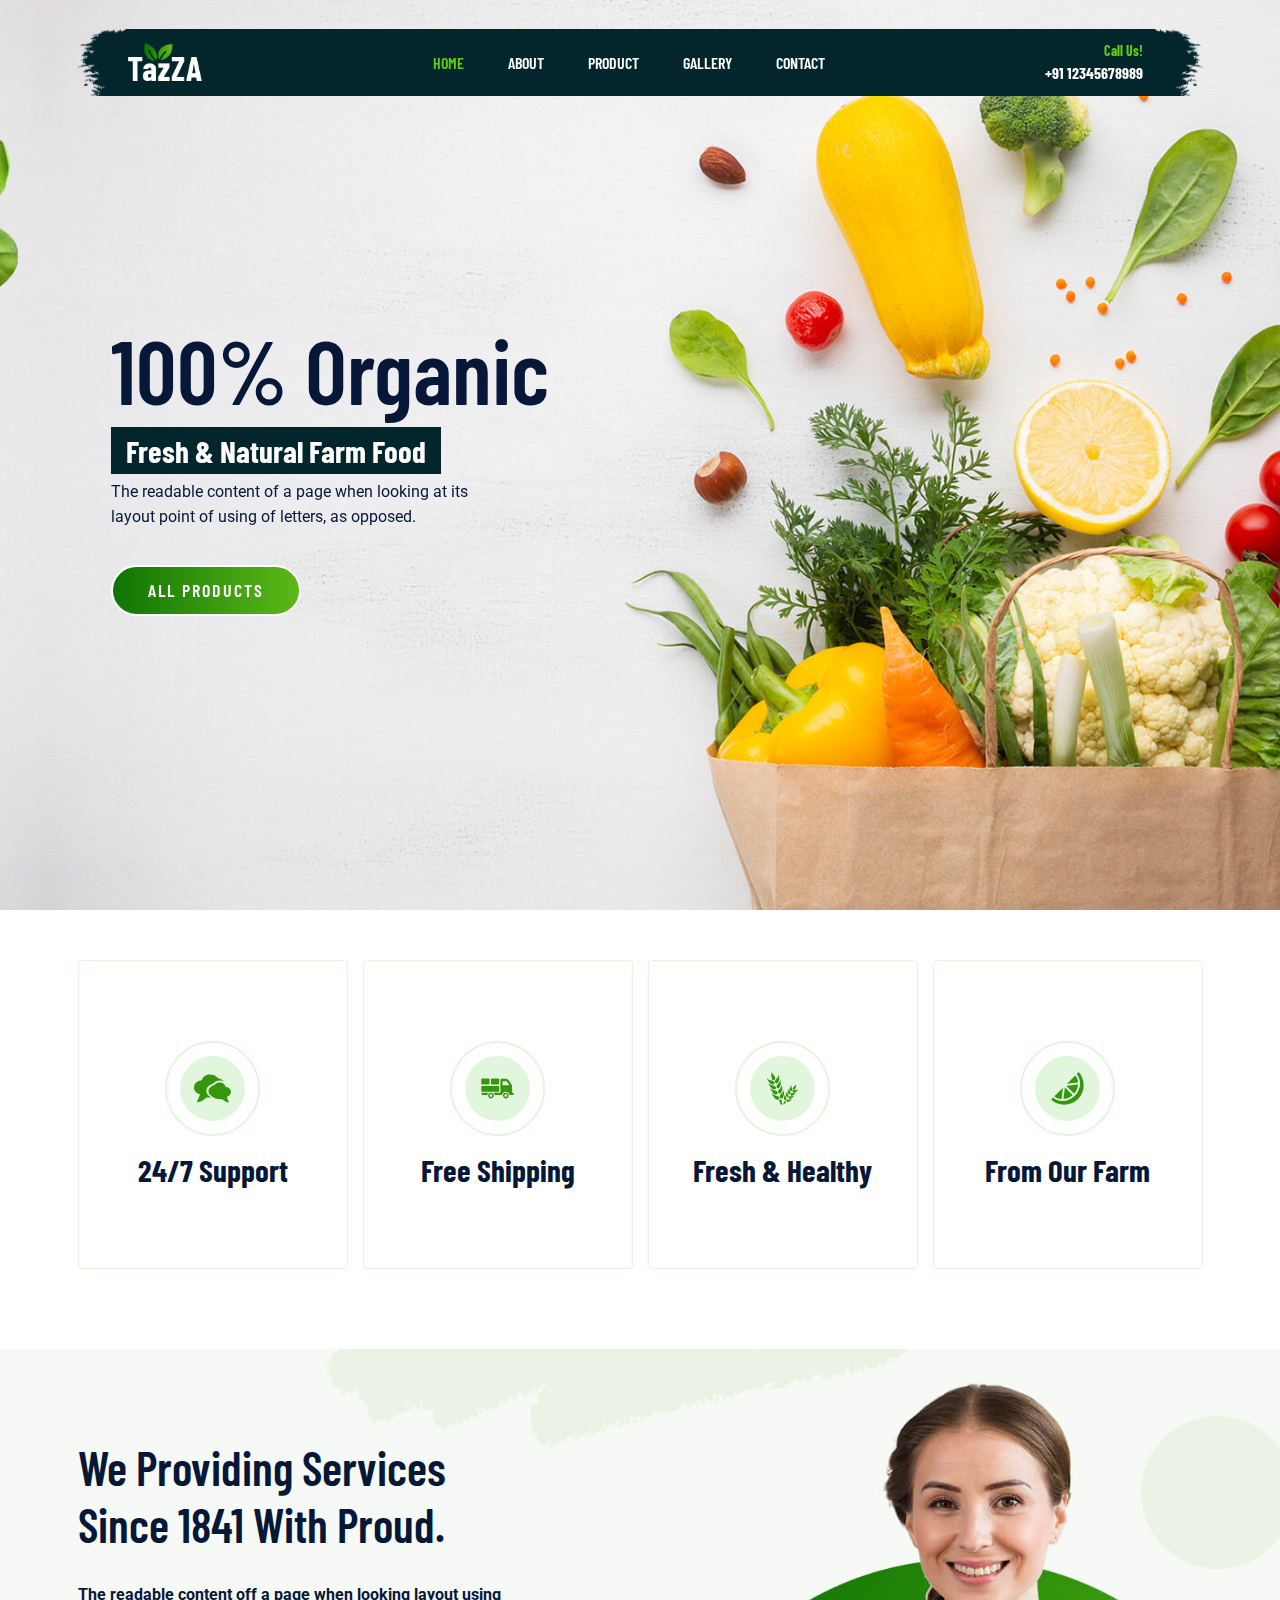
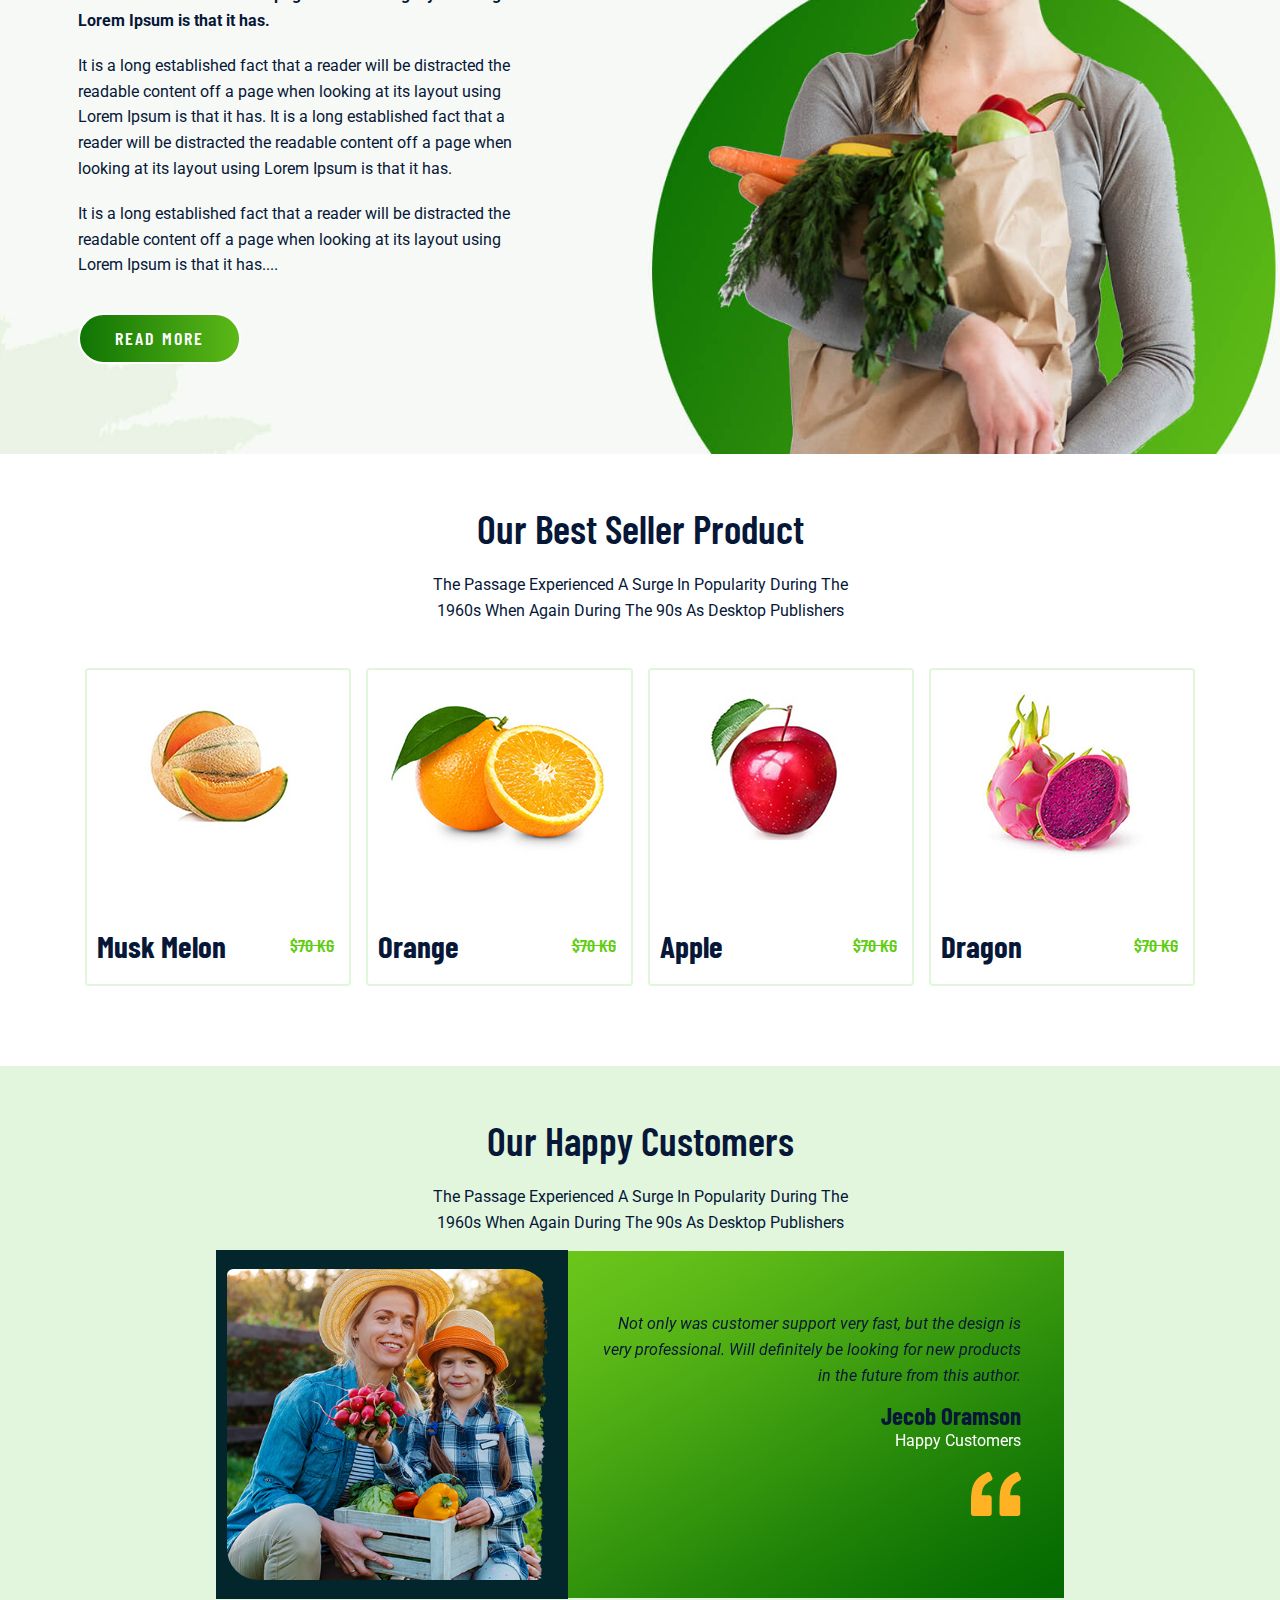
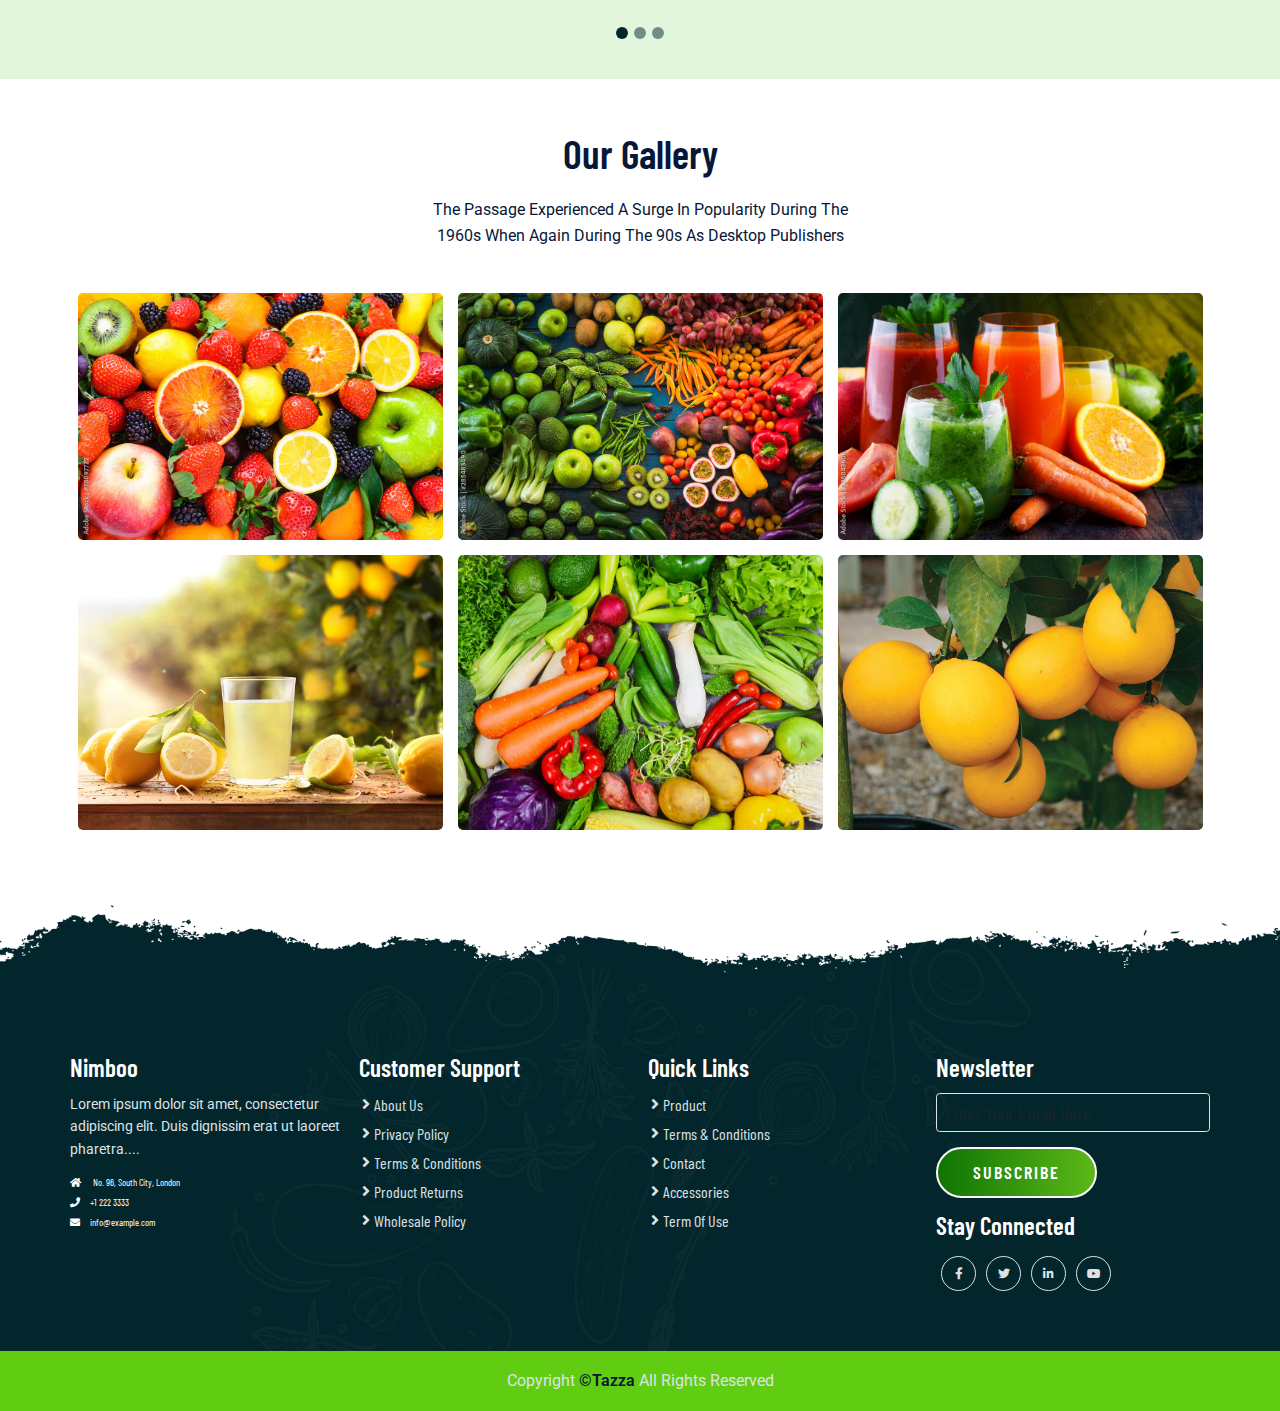
<file: index.html>
<!DOCTYPE html>
<html lang="en">

<head>
    <meta charset="UTF-8">
    <meta http-equiv="X-UA-Compatible" content="IE=edge">
    <meta name="viewport" content="width=device-width, initial-scale=1.0">
    <title>Tazza</title>
    <link rel="shortcut icon" href="favicon.ico" type="image/x-icon">

    
    <!-- lightbox popup -->
    <link rel="stylesheet" href="favicon.ico" type="image/x-icon">

    <!-- Bootstrap 5 CDN -->
    <link href="https://cdn.jsdelivr.net/npm/bootstrap@5.1.3/dist/css/bootstrap.min.css" rel="stylesheet">

    <!-- Font Awesome 5 CDN -->
    <link rel="stylesheet" href="https://cdnjs.cloudflare.com/ajax/libs/font-awesome/5.15.4/css/all.min.css" />

    <!-- Style CSS -->
    <link rel="stylesheet" href="css/style.css">
    <link rel="stylesheet" href="css/responsive.css">

</head>

<body>
    <!-- Navbar Section Start -->
    <header id="full_nav">
        <div class="header">
            <div class="container">
                <nav class="navbar navbar-expand-lg">
                    <a class="navbar-brand" href="index.html">
                        <img src="images/logo.png" alt="">
                    </a>
                    <button class="navbar-toggler" type="button" data-bs-toggle="collapse" data-bs-target="#main-nav"
                        aria-controls="main-nav" aria-expanded="false" aria-label="Toggle navigation">
                        <!-- <span class="navbar-toggler-icon"></span> -->
                        <i class="fas fa-stream navbar-toggler-icon"></i>
                    </button>

                    <div class="collapse navbar-collapse" id="main-nav">
                        <ul class="navbar-nav mx-auto">
                            <li class="nav-item">
                                <a class="nav-link active" href="#">Home</a>
                            </li>

                            <li class="nav-item">
                                <a class="nav-link" href="about.html">About</a>
                            </li>

                            <li class="nav-item">
                                <a class="nav-link" href="product.html">Product</a>
                            </li>

                            <li class="nav-item">
                                <a class="nav-link" href="gallery.html">Gallery</a>
                            </li>
                            <li class="nav-item">
                                <a class="nav-link" href="contact.html">Contact</a>
                            </li>
                        </ul>

                        <div class="header_right">
                            <div class="text-lg-end">
                                <span>Call Us!</span>
                                <span class="phone_no">+91 12345678989</span>
                            </div>
                        </div>
                    </div>
                </nav>
            </div>
        </div>
    </header>
    <!-- Navbar Section Exit -->



    <!-- banner Section start -->
    <section class="banner_section">
        <div class="container">
            <div id="banner-carousel" class="carousel carousel-dark slide" data-bs-ride="carousel">
                <div class="carousel-inner">
                    <div class="carousel-item active">
                        <div class="carousel-caption">
                            <div class="banner-content">
                                <h1>100% Organic</h1>
                                <h3>Fresh & Natural Farm Food</h3>
                                <p>The readable content of a page when looking at its layout point of using of letters,
                                    as opposed.</p>
                                <a href="product.html" class="btn main-btn">ALL PRoducts</a>
                            </div>
                        </div>
                    </div>
                    <div class="carousel-item">
                        <div class="carousel-caption">
                            <div class="banner-content">
                                <h1>100% Organic</h1>
                                <h3>Fresh & Natural Farm Food</h3>
                                <p>The readable content of a page when looking at its layout point of using of letters,
                                    as opposed.</p>
                                <a href="product.html" class="btn main-btn">ALL PRoducts</a>
                            </div>
                        </div>
                    </div>
                </div>
            </div>
        </div>
    </section>
    <!-- banner section exit -->



    <!-- Features Section Start -->
    <section class="feature_section">
        <div class="container">
            <div class="row">
                <div class="col-6 col-lg-3 mb-5">
                    <div class="card features-box">
                        <div class="text-center">
                            <div class="featured-icon-border">
                                <div class="features-icon">
                                    <img src="/images/feature-icon/ui-chat.svg">
                                </div>

                            </div>
                            <div class="features-text">
                                <h3>24/7 Support</h3>
                            </div>
                        </div>

                    </div>
                </div>
                <div class="col-6 col-lg-3 mb-5">
                    <div class="card features-box">
                        <div class="text-center">
                            <div class="featured-icon-border">
                                <div class="features-icon">
                                    <img src="/images/feature-icon/truck-loaded.svg">
                                </div>

                            </div>
                            <div class="features-text">
                                <h3>Free Shipping</h3>
                            </div>
                        </div>

                    </div>
                </div>
                <div class="col-6 col-lg-3 mb-5">
                    <div class="card features-box">
                        <div class="text-center">
                            <div class="featured-icon-border">
                                <div class="features-icon">
                                    <img src="/images/feature-icon/wheat.svg">
                                </div>

                            </div>
                            <div class="features-text">
                                <h3>Fresh & Healthy</h3>
                            </div>
                        </div>

                    </div>
                </div>
                <div class="col-6 col-lg-3 mb-5">
                    <div class="card features-box">
                        <div class="text-center">
                            <div class="featured-icon-border">
                                <div class="features-icon">
                                    <img src="/images/feature-icon/lemon.svg">
                                </div>

                            </div>
                            <div class="features-text">
                                <h3>From Our Farm</h3>
                            </div>
                        </div>

                    </div>
                </div>
            </div>

        </div>
    </section>
    <!-- Features Section Exit -->

    <!-- About Section start -->
    <section class="landing_about_section">
        <div class="container">
            <div class="row align-items-center">
                <div class="col-xl-5 col-lg-6 col-sm-8">
                    <div class="about-content">
                        <h2>We Providing Services Since 1841 With Proud.</h2>
                        <div class="about-details">
                            <p class="fw-bold">The readable content off a page when looking layout using Lorem Ipsum is
                                that it has.</p>
                            <p>It is a long established fact that a reader will be distracted the readable content off a
                                page when looking at its layout using Lorem Ipsum is that it has. It is a long
                                established fact that a reader will be distracted the readable content off a page when
                                looking at its layout using Lorem Ipsum is that it has.</p>
                            <p>It is a long established fact that a reader will be distracted the readable content off a
                                page when looking at its layout using Lorem Ipsum is that it has....</p>

                            <a href="about.html" class="btn main-btn">Read More</a>
                        </div>
                    </div>
                </div>

            </div>
        </div>
    </section>
    <!-- About Section Exit -->

    <!-- Product section start -->
    <section class="landing_product_section">
        <div class="container">
            <div class="row justify-content-center">
                <div class="col-12 text-center pb-5">
                    <h2 class="section-title">Our Best Seller Product</h2>
                    <p class="section-subtitle">The Passage Experienced A Surge In Popularity During The 1960s When
                        Again During The 90s As Desktop Publishers</p>
                </div>
            </div>
            <div class="row mx-0">
                <div class="col-lg-3 col-sm-6 mb-5">
                    <div class="card product-card">
                        <div class="product-img">
                            <img src="/images/products/product-1.jpg" class="img-fluid">
                        </div>
                        <div class="d-flex align-items-center justify-content-between">
                            <h3>Musk Melon</h3>
                            <span>$70 KG</span>
                        </div>
                        <div class="product-detail">
                            <a href="product.html" class="btn main-btn">View Products</a>
                        </div>
                    </div>
                </div>
                <div class="col-lg-3 col-sm-6 mb-5">
                    <div class="card product-card">
                        <div class="product-img">
                            <img src="/images/products/product-2.jpg" class="img-fluid">
                        </div>
                        <div class="d-flex align-items-center justify-content-between">
                            <h3>Orange</h3>
                            <span>$70 KG</span>
                        </div>
                        <div class="product-detail">
                            <a href="product.html" class="btn main-btn">View Products</a>
                        </div>
                    </div>
                </div>
                <div class="col-lg-3 col-sm-6 mb-5">
                    <div class="card product-card">
                        <div class="product-img">
                            <img src="/images/products/product-3.jpg" class="img-fluid">
                        </div>
                        <div class="d-flex align-items-center justify-content-between">
                            <h3>Apple</h3>
                            <span>$70 KG</span>
                        </div>
                        <div class="product-detail">
                            <a href="product.html" class="btn main-btn">View Products</a>
                        </div>
                    </div>
                </div>
                <div class="col-lg-3 col-sm-6 mb-5">
                    <div class="card product-card">
                        <div class="product-img">
                            <img src="/images/products/product-4.jpg" class="img-fluid">
                        </div>
                        <div class="d-flex align-items-center justify-content-between">
                            <h3>Dragon</h3>
                            <span>$70 KG</span>
                        </div>
                        <div class="product-detail">
                            <a href="product.html" class="btn main-btn">View Products</a>
                        </div>
                    </div>
                </div>
            </div>
        </div>
    </section>
    <!-- Product section exit -->


    <!-- testimonial Section start -->
    <section class="testimonial_section">
        <div class="container">
            <div class="row">
                <div class="col-12 text-center">
                    <h2 class="section-title">Our Happy Customers</h2>
                    <p class="section-subtitle">The Passage Experienced A Surge In Popularity During The 1960s When
                        Again During The 90s As Desktop Publishers</p>
                </div>
            </div>
        </div>
        <div class="row justify-content-center">
            <div class="col-xl-8 col-md-10">
                <div id="testimonial-slider" class="carousel slide" data-bs-ride="carousel">
                    <div class="carousel-indicators">
                        <button data-bs-target="#testimonial-slider" data-bs-slide-to="0" class="active"
                            aria-current="true" aria-label="Slide 1"></button>
                        <button data-bs-target="#testimonial-slider" data-bs-slide-to="1" aria-label="Slide 2"></button>
                        <button data-bs-target="#testimonial-slider" data-bs-slide-to="2" aria-label="Slide 3"></button>
                    </div>
                    <div class="carousel-inner">
                        <div class="carousel-item active">
                            <div class="d-sm-flex row">
                                <div class="profile-box col-sm-5">
                                    <img src="/images/testimonial/testimonial-1.png" class="img-fluid">
                                </div>
                                <div class="card  col-sm-7">
                                    <div class="desc-box">
                                        <p class="fst-italic">Not only was customer support
                                            very fast, but the
                                            design is very professional. Will definitely be
                                            looking for new products
                                            in the future from this author.</p>
                                        <div class="my-4">
                                            <h4>Jecob Oramson</h4>
                                            <p class="m-0 text-white">Happy Customers</p>
                                        </div>
                                        <img src="/images/testimonial/qoutes.svg" class="float-end">
                                    </div>
                                </div>
                            </div>
                        </div>
                        <div class="carousel-item">
                            <div class="d-sm-flex row">
                                <div class="profile-box col-sm-5">
                                    <img src="/images/testimonial/testimonial-1.png" class="img-fluid">
                                </div>
                                <div class="card  col-sm-7">
                                    <div class="desc-box">
                                        <p class="fst-italic">Not only was customer support
                                            very fast, but the
                                            design is very professional. Will definitely be
                                            looking for new products
                                            in the future from this author.</p>
                                        <div class="my-4">
                                            <h4>Jecob Oramson</h4>
                                            <p class="m-0 text-white">Happy Customers</p>
                                        </div>
                                        <img src="/images/testimonial/qoutes.svg" class="float-end">
                                    </div>
                                </div>
                            </div>
                        </div>
                        <div class="carousel-item">
                            <div class="d-sm-flex row">
                                <div class="profile-box col-sm-5">
                                    <img src="/images/testimonial/testimonial-1.png" class="img-fluid">
                                </div>
                                <div class="card  col-sm-7">
                                    <div class="desc-box">
                                        <p class="fst-italic">Not only was customer support
                                            very fast, but the
                                            design is very professional. Will definitely be
                                            looking for new products
                                            in the future from this author.</p>
                                        <div class="my-4">
                                            <h4>Jecob Oramson</h4>
                                            <p class="m-0 text-white">Happy Customers</p>
                                        </div>
                                        <img src="/images/testimonial/qoutes.svg" class="float-end">
                                    </div>
                                </div>
                            </div>
                        </div>
                    </div>
                </div>

            </div>
    </section>
    <!-- testimonial Section exit -->

    <!-- Gallery Section Start -->
    <section class="gallery_section">
        <div class="container">
            <div class="row">
                <div class="col-12 text-center pb-5">
                    <h2 class="section-title">Our Gallery</h2>
                    <p class="section-subtitle">The Passage Experienced A Surge In Popularity During The 1960s When
                        Again During The 90s As Desktop Publishers</p>
                </div>

                <div class="col-sm-6 col-lg-4 mb-4">
                    <a href="/images/gallery/g-1.jpg" data-lightbox="images" data-title="Lemon">
                        <img src="/images/gallery/g-1.jpg" class="img-fluid rounded-3">
                    </a>
                </div>
                <div class="col-sm-6 col-lg-4 mb-4">
                    <a href="/images/gallery/g-2.jpg" data-lightbox="images" data-title="Lemon">
                        <img src="/images/gallery/g-2.jpg" class="img-fluid rounded-3">
                    </a>
                </div>
                <div class="col-sm-6 col-lg-4 mb-4">
                    <a href="/images/gallery/g-3.jpg" data-lightbox="image" data-title="Lemon">
                        <img src="/images/gallery/g-3.jpg" class="img-fluid rounded-3">
                    </a>
                </div>
                <div class="col-sm-6 col-lg-4 mb-4">
                    <a href="/images/gallery/g-4.jpg" data-lightbox="image" data-title="Lemon">
                        <img src="/images/gallery/g-4.jpg" class="img-fluid rounded-3">
                    </a>
                </div>
                <div class="col-sm-6 col-lg-4 mb-4">
                    <a href="/images/gallery/g-5.jpg" data-lightbox="image" data-title="Lemon">
                        <img src="/images/gallery/g-5.jpg" class="img-fluid rounded-3">
                    </a>
                </div>
                <div class="col-sm-6 col-lg-4 mb-4">
                    <a href="/images/gallery/g-6.jpg" data-lightbox="image" data-title="Lemon">
                        <img src="/images/gallery/g-6.jpg" class="img-fluid rounded-3">
                    </a>
                </div>
            </div>
        </div>
    </section>

    <!-- Gallery Section Exit -->

    <!-- Footer Section Start -->
    <section class="footer_wrapper mt-3 mb-md-0">
        <div class="container px-5 px-lg-0">
            <div class="row">
                <div class="col-lg-3 col-sm-6 mb-5 mb-lg-0">
                    <h5>Nimboo</h5>
                    <p class="mb-4 ps-0 company_details">Lorem ipsum dolor sit amet, consectetur adipiscing elit. Duis
                        dignissim erat ut laoreet
                        pharetra....</p>
                    <div class="contact-info">
                        <ul class="list-unstyled">
                            <li><a href="#"><i class="fa fa-home me-3"></i> No. 96, South City, London</a></li>
                            <li><a href="#"><i class="fa fa-phone me-3"></i>+1 222 3333</a></li>
                            <li><a href="#"><i class="fa fa-envelope me-3"></i>info@example.com</a></li>
                        </ul>
                    </div>
                </div>
                <div class="col-lg-3 col-sm-6 mb-5 mb-lg-0">
                    <h5>Customer Support</h5>
                    <ul class="link-widget p-0">
                        <li><a href="#">About Us</a></li>
                        <li><a href="#">Privacy Policy</a></li>
                        <li><a href="#">Terms & Conditions</a></li>
                        <li><a href="#">Product Returns</a></li>
                        <li><a href="#">Wholesale Policy</a></li>
                    </ul>
                </div>
                <div class="col-lg-3 col-sm-6 mb-5 mb-lg-0">
                    <h5>Quick Links</h5>
                    <ul class="link-widget p-0">
                        <li><a href="#">Product</a></li>
                        <li><a href="#">Terms & Conditions</a></li>
                        <li><a href="#">Contact</a></li>
                        <li><a href="#">Accessories</a></li>
                        <li><a href="#">Term Of Use</a></li>
                    </ul>
                </div>
                <div class="col-lg-3 col-sm-6 mb-5 mb-lg-0">
                    <h5>Newsletter</h5>
                    <div class="form-group mb-4">
                        <input type="email" class="form-control bg-transparent" placeholder="Enter Your Email Here">
                        <button type="submit" class="btn main-btn">Subscribe</button>
                    </div>
                    <h5>Stay Connected</h5>
                    <ul class="social-network d-flex align-items-center p-0">
                        <li><a href="#"><i class="fab fa-facebook-f"></i></a></li>
                        <li><a href="#"><i class="fab fa-twitter"></i></a></li>
                        <li><a href="#"><i class="fab fa-linkedin-in"></i></a></li>
                        <li><a href="#"><i class="fab fa-youtube"></i></a></li>
                    </ul>
                </div>
            </div>
        </div>
        <div class="container-fluid copyright-section">
            <p>Copyright <a href="#">©Tazza</a> All Rights Reserved</p>
        </div>
    </section>
    <!-- Footer Section End -->
    <!-- jQuery CDN -->
    <script src="https://cdnjs.cloudflare.com/ajax/libs/jquery/3.6.0/jquery.min.js"></script>

    <!-- Lightbox popup -->
    <script src="/js/lightbox.js"></script>

    <!-- Bootstrap 5 CDN -->
    <script src="https://cdn.jsdelivr.net/npm/@popperjs/core@2.9.2/dist/umd/popper.min.js"></script>
    <script src="https://cdn.jsdelivr.net/npm/bootstrap@5.0.1/dist/js/bootstrap.min.js"></script>


    <!-- Custom JS -->
    <script src="js/main.js"></script>

</body>

</html>
</file>
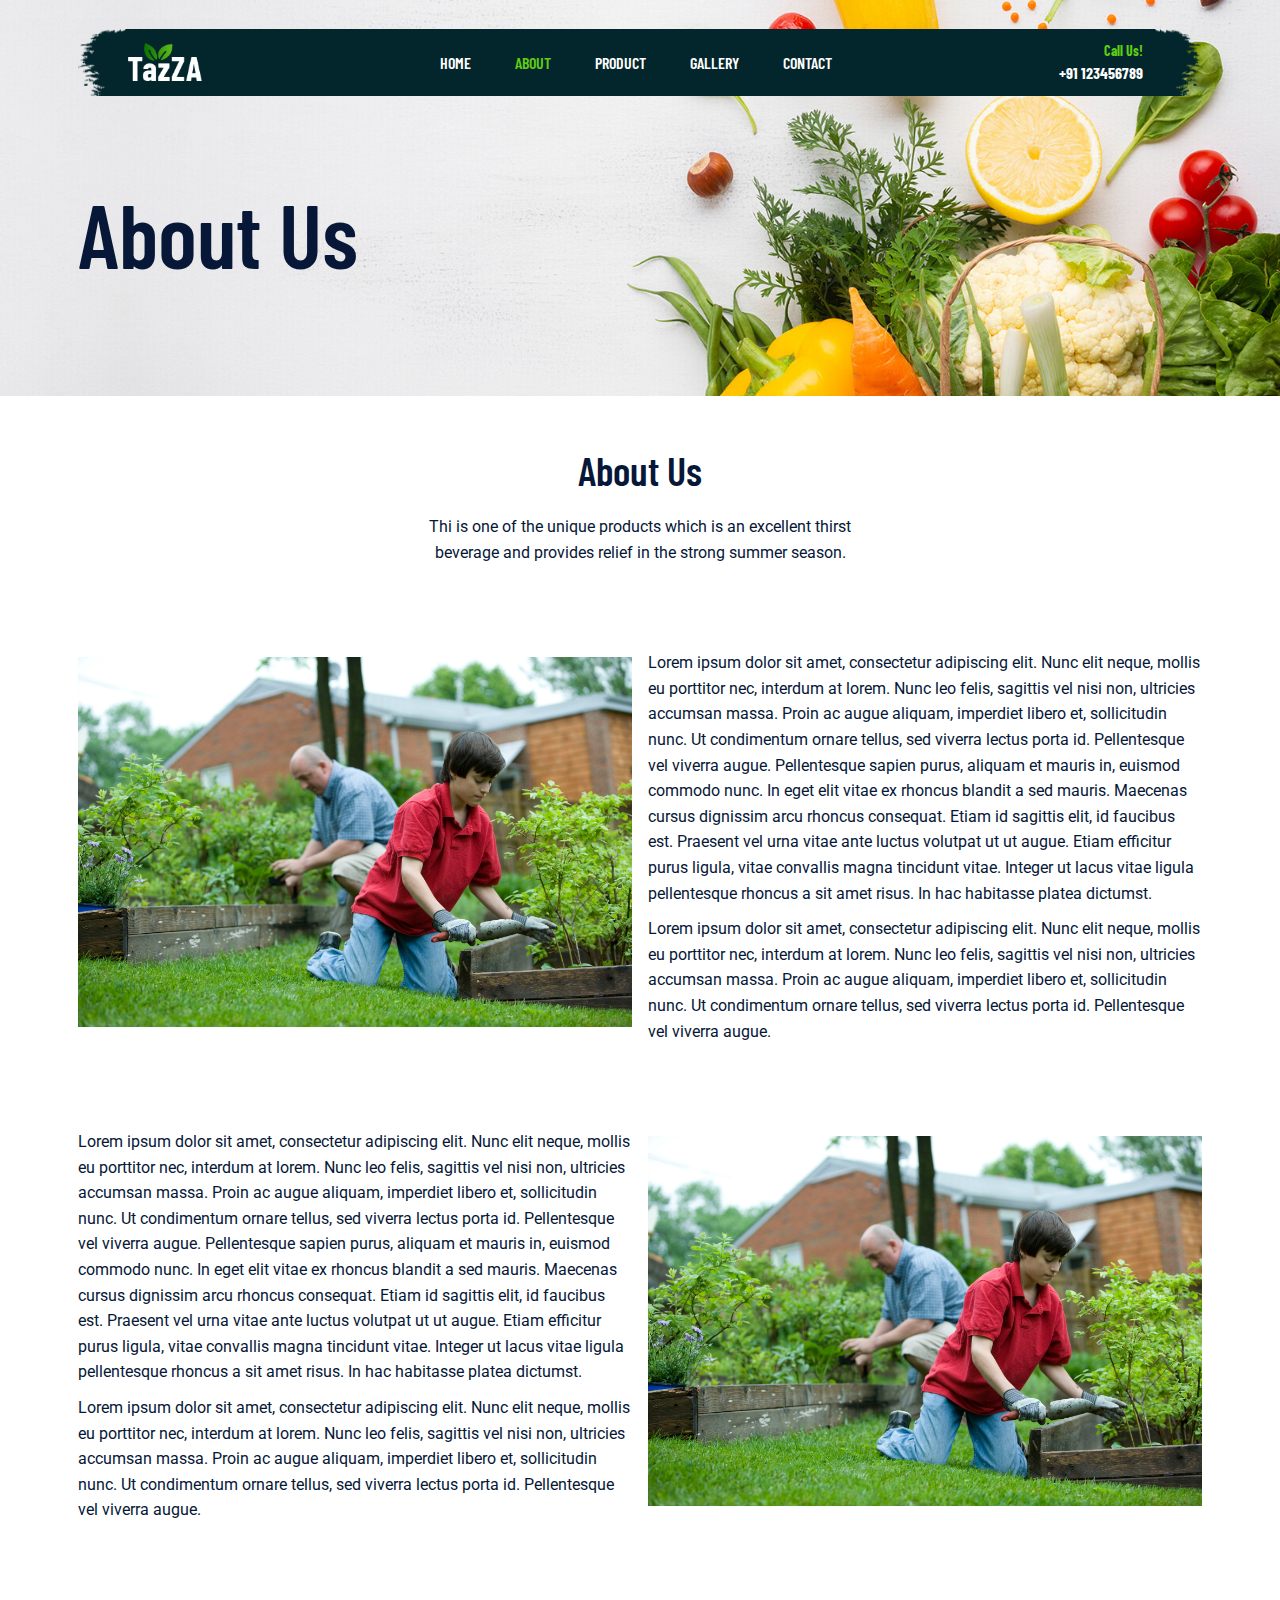
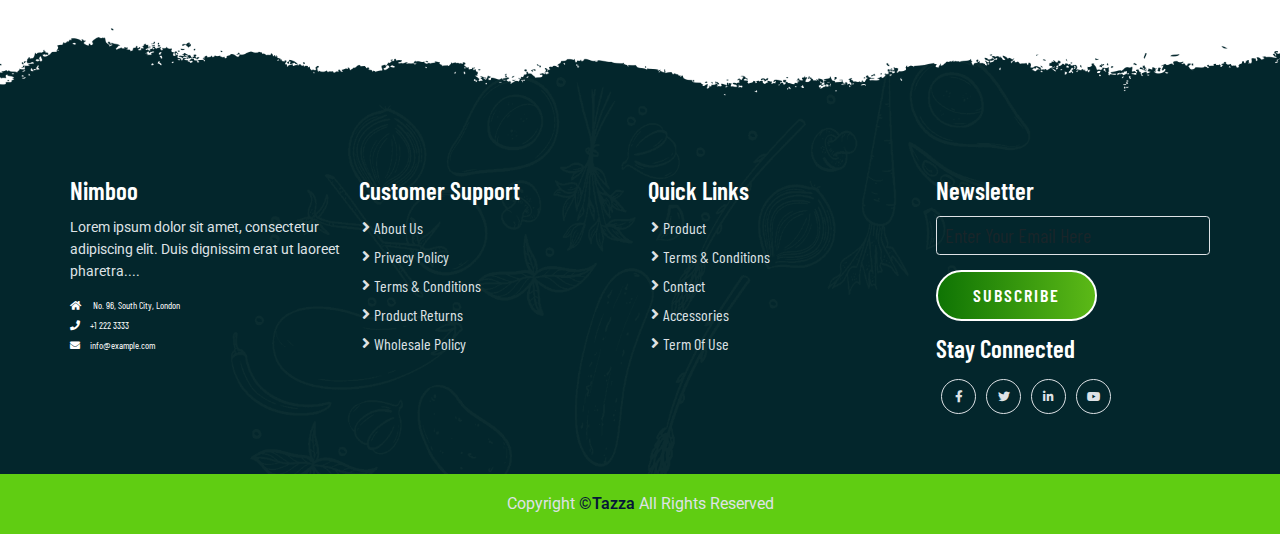
<file: about.html>
<!DOCTYPE html>
<html lang="en">
<head>
    <meta charset="UTF-8">
    <meta http-equiv="X-UA-Compatible" content="IE=edge">
    <meta name="viewport" content="width=device-width, initial-scale=1.0">
    <title>Tazza</title>
    <link rel="shortcut icon" href="favicon.ico" type="image/x-icon">

    <!-- lightbox popup -->
    <link rel="stylesheet" href="favicon.ico" type="image/x-icon">

     <!-- Bootstrap 5 CDN -->
     <link href="https://cdn.jsdelivr.net/npm/bootstrap@5.1.3/dist/css/bootstrap.min.css" rel="stylesheet">

     <!-- Font Awesome 5 CDN -->
     <link rel="stylesheet" href="https://cdnjs.cloudflare.com/ajax/libs/font-awesome/5.15.4/css/all.min.css"/>

    <!-- Style CSS -->
    <link rel="stylesheet" href="css/style.css">
    <link rel="stylesheet" href="css/responsive.css" >

</head>
<body class="about">
    <!-- Navbar Section Start -->
    <header id="full_navbar">
        <div class="header">
            <div class="container">
                <nav class="navbar navbar-expand-lg">
                    <a class="navbar-brand" href="index.html">
                      <img src="/images/logo.png" alt="logo">
                    </a>
                    <button class="navbar-toggler" type="button" data-toggle="collapse" data-target="#navbarNavAltMarkup" aria-controls="navbarNavAltMarkup" aria-expanded="false" aria-label="Toggle navigation">
                      <!-- <span class="navbar-toggler-icon"></span> -->
                      <i class="fas fa-stream navbar-toggler-icon"></i>
                    </button>
                    <div class="collapse navbar-collapse" id="navbarNavAltMarkup">
                      <div class="navbar-nav mx-auto">
                        <a class="nav-item nav-link" href="index.html">Home <span class="sr-only">(current)</span></a>
                        <a class="nav-item nav-link active" href="about.html">About</a>
                        <a class="nav-item nav-link" href="product.html">Product</a>
                        <a class="nav-item nav-link" href="gallery.html">Gallery</a>
                        <a class="nav-item nav-link" href="contact.html">Contact</a>
                      </div>
                      <div class="header_right">
                        <div class="text-lg-end">
                          <span>Call Us!</span>
                          <span class="phone_no">+91 123456789</span> 
                        </div>
                      </div>
                    </div>
                </nav>
            </div>
        </div>
    </header>
    <!-- Navbar Section Exit -->

    <!-- banner Section Start -->
    <section class="banner_section">
      <div class="container">
        <div class="banner-content">
          <h1>About Us</h1>
        </div>
      </div>
    </section>
    <!-- banner Section Exit -->

    <!-- Features Section Start -->
    <section class="about_section">
      <div class="container">
        <div class="row justify-content-center">
          <div class="col-12 text-center pb-5">
            <h2 class="section-title">About Us</h2>
            <p class="section-subtitle">Thi is one of the unique products which is an excellent thirst beverage and provides relief in the strong summer season.</p>
          </div>
        </div>
        <div class="row align-items-center py-5">
          <div class="col-lg-6 col-12 mb-4">
            <img src="images/about/about-img.jpg" class="img-fluid" alt="about">
          </div>
          <div class="col-lg-6 col-12 mb-4">
            <div class="about-content">
              <div class="about-details">
                <p>Lorem ipsum dolor sit amet, consectetur adipiscing elit. Nunc elit neque, mollis eu porttitor nec, interdum at lorem. Nunc leo felis, sagittis vel nisi non, ultricies accumsan massa. Proin ac augue aliquam, imperdiet libero et, sollicitudin nunc. Ut condimentum ornare tellus, sed viverra lectus porta id. Pellentesque vel viverra augue. Pellentesque sapien purus, aliquam et mauris in, euismod commodo nunc. In eget elit vitae ex rhoncus blandit a sed mauris. Maecenas cursus dignissim arcu rhoncus consequat. Etiam id sagittis elit, id faucibus est. Praesent vel urna vitae ante luctus volutpat ut ut augue. Etiam efficitur purus ligula, vitae convallis magna tincidunt vitae. Integer ut lacus vitae ligula pellentesque rhoncus a sit amet risus. In hac habitasse platea dictumst.</p>
                <p>Lorem ipsum dolor sit amet, consectetur adipiscing elit. Nunc elit neque, mollis eu porttitor nec, interdum at lorem. Nunc leo felis, sagittis vel nisi non, ultricies accumsan massa. Proin ac augue aliquam, imperdiet libero et, sollicitudin nunc. Ut condimentum ornare tellus, sed viverra lectus porta id. Pellentesque vel viverra augue.</p></div>
            </div>
          </div>
        </div>
        <div class="row align-items-center py-5">
          <div class="col-lg-6 col-12 mb-4 order-2 order-lg-1">
            <div class="about-content">
              <div class="about-details">
                <p>Lorem ipsum dolor sit amet, consectetur adipiscing elit. Nunc elit neque, mollis eu porttitor nec, interdum at lorem. Nunc leo felis, sagittis vel nisi non, ultricies accumsan massa. Proin ac augue aliquam, imperdiet libero et, sollicitudin nunc. Ut condimentum ornare tellus, sed viverra lectus porta id. Pellentesque vel viverra augue. Pellentesque sapien purus, aliquam et mauris in, euismod commodo nunc. In eget elit vitae ex rhoncus blandit a sed mauris. Maecenas cursus dignissim arcu rhoncus consequat. Etiam id sagittis elit, id faucibus est. Praesent vel urna vitae ante luctus volutpat ut ut augue. Etiam efficitur purus ligula, vitae convallis magna tincidunt vitae. Integer ut lacus vitae ligula pellentesque rhoncus a sit amet risus. In hac habitasse platea dictumst.</p>
                <p>Lorem ipsum dolor sit amet, consectetur adipiscing elit. Nunc elit neque, mollis eu porttitor nec, interdum at lorem. Nunc leo felis, sagittis vel nisi non, ultricies accumsan massa. Proin ac augue aliquam, imperdiet libero et, sollicitudin nunc. Ut condimentum ornare tellus, sed viverra lectus porta id. Pellentesque vel viverra augue.</p></div>
            </div>
          </div>
          <div class="col-lg-6 col-12 mb-4 order-1 order-lg-2">
            <img src="images/about/about-img.jpg" class="img-fluid" alt="about">
          </div>
        </div>
      </div>
    </section>
    <!-- Features Section Exit -->

       <!-- Footer Section Start -->
       <section class="footer_wrapper mt-3 mb-md-0">
        <div class="container px-5 px-lg-0">
            <div class="row">
                <div class="col-lg-3 col-sm-6 mb-5 mb-lg-0">
                    <h5>Nimboo</h5>
                    <p class="mb-4 ps-0 company_details">Lorem ipsum dolor sit amet, consectetur adipiscing elit. Duis
                        dignissim erat ut laoreet
                        pharetra....</p>
                    <div class="contact-info">
                        <ul class="list-unstyled">
                            <li><a href="#"><i class="fa fa-home me-3"></i> No. 96, South City, London</a></li>
                            <li><a href="#"><i class="fa fa-phone me-3"></i>+1 222 3333</a></li>
                            <li><a href="#"><i class="fa fa-envelope me-3"></i>info@example.com</a></li>
                        </ul>
                    </div>
                </div>
                <div class="col-lg-3 col-sm-6 mb-5 mb-lg-0">
                    <h5>Customer Support</h5>
                    <ul class="link-widget p-0">
                        <li><a href="#">About Us</a></li>
                        <li><a href="#">Privacy Policy</a></li>
                        <li><a href="#">Terms & Conditions</a></li>
                        <li><a href="#">Product Returns</a></li>
                        <li><a href="#">Wholesale Policy</a></li>
                    </ul>
                </div>
                <div class="col-lg-3 col-sm-6 mb-5 mb-lg-0">
                    <h5>Quick Links</h5>
                    <ul class="link-widget p-0">
                        <li><a href="#">Product</a></li>
                        <li><a href="#">Terms & Conditions</a></li>
                        <li><a href="#">Contact</a></li>
                        <li><a href="#">Accessories</a></li>
                        <li><a href="#">Term Of Use</a></li>
                    </ul>
                </div>
                <div class="col-lg-3 col-sm-6 mb-5 mb-lg-0">
                    <h5>Newsletter</h5>
                    <div class="form-group mb-4">
                        <input type="email" class="form-control bg-transparent" placeholder="Enter Your Email Here">
                        <button type="submit" class="btn main-btn">Subscribe</button>
                    </div>
                    <h5>Stay Connected</h5>
                    <ul class="social-network d-flex align-items-center p-0">
                        <li><a href="#"><i class="fab fa-facebook-f"></i></a></li>
                        <li><a href="#"><i class="fab fa-twitter"></i></a></li>
                        <li><a href="#"><i class="fab fa-linkedin-in"></i></a></li>
                        <li><a href="#"><i class="fab fa-youtube"></i></a></li>
                    </ul>
                </div>
            </div>
        </div>
        <div class="container-fluid copyright-section">
            <p>Copyright <a href="#">©Tazza</a> All Rights Reserved</p>
        </div>
    </section>
    <!-- Footer Section End -->


    <!-- jQuery CDN -->
    <script src="https://cdnjs.cloudflare.com/ajax/libs/jquery/3.6.0/jquery.min.js"></script>

    <!-- Lightbox popup -->
    <script src="js/lightbox.js"></script>

    <!-- Bootstrap 5 CDN -->
    <script src="https://cdn.jsdelivr.net/npm/@popperjs/core@2.9.2/dist/umd/popper.min.js"></script>
    <script src="https://cdn.jsdelivr.net/npm/bootstrap@5.0.1/dist/js/bootstrap.min.js"></script>


    <!-- Custom JS -->
    <script src="js/main.js"></script>
    
</body>
</html>
</file>
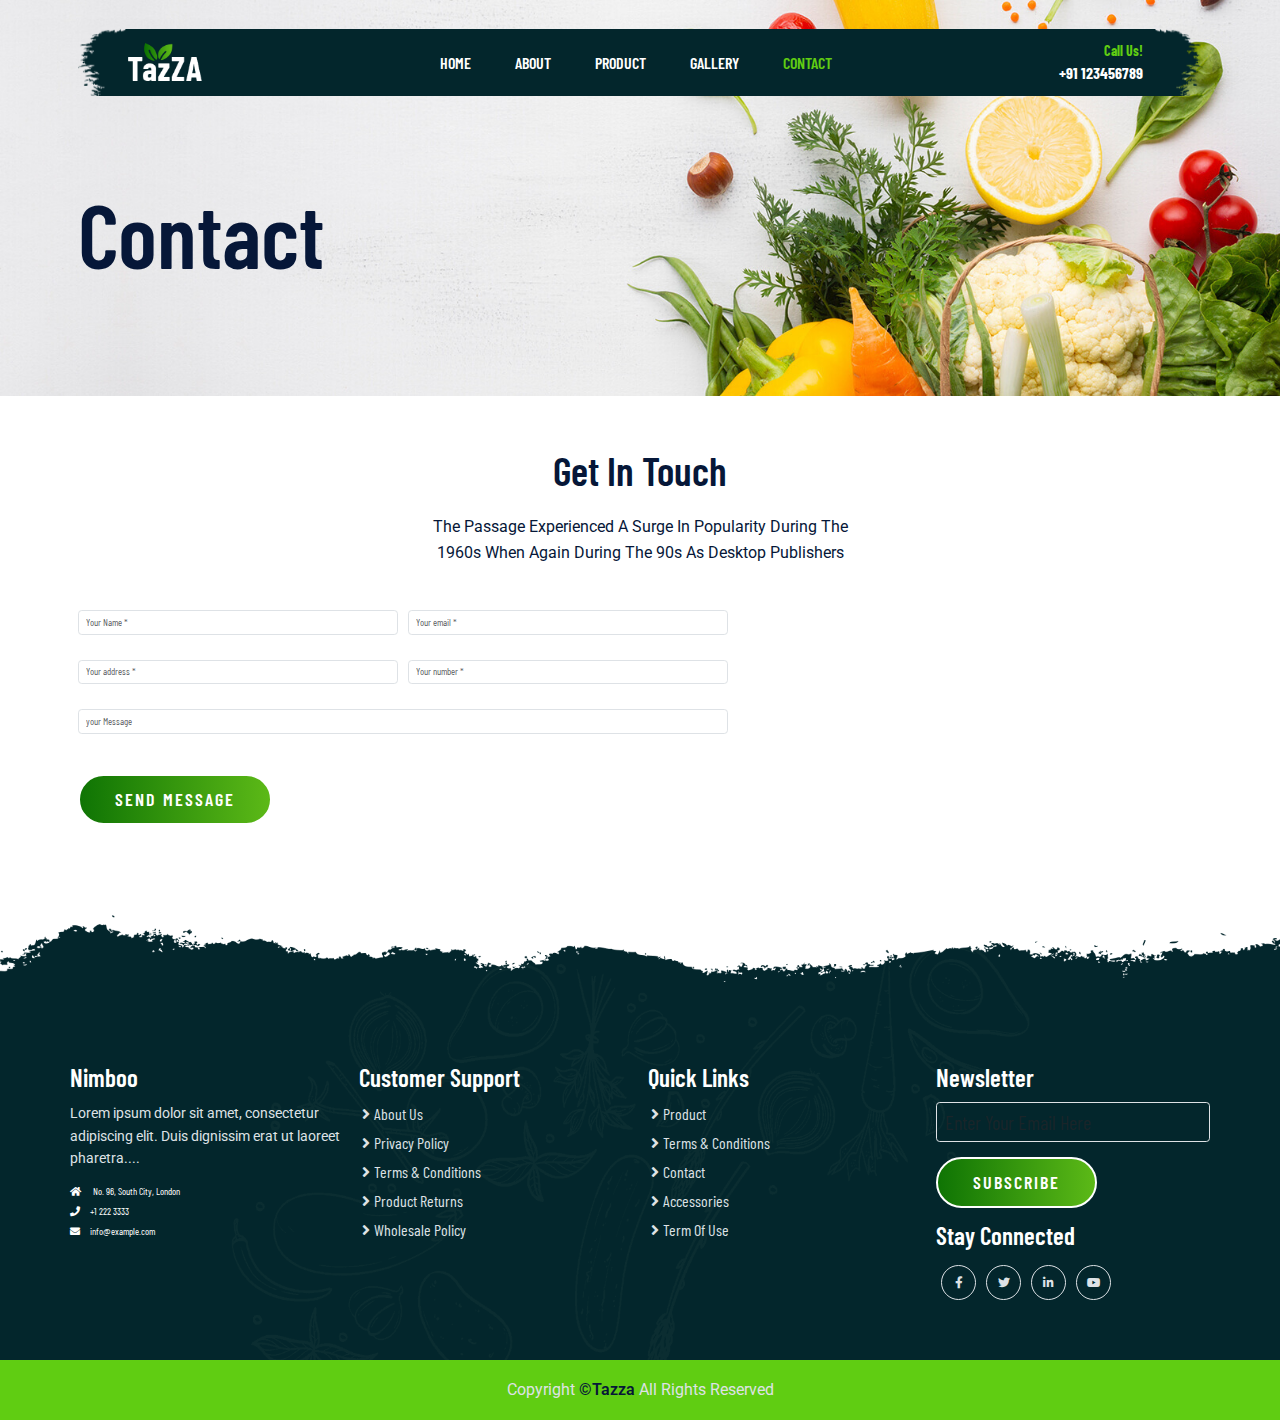
<file: contact.html>
<!DOCTYPE html>
<html lang="en">
<head>
    <meta charset="UTF-8">
    <meta http-equiv="X-UA-Compatible" content="IE=edge">
    <meta name="viewport" content="width=device-width, initial-scale=1.0">
    <title>Tazza</title>
    <link rel="shortcut icon" href="favicon.ico" type="image/x-icon">

    <!-- lightbox popup -->
    <link rel="stylesheet" href="favicon.ico" type="image/x-icon">

     <!-- Bootstrap 5 CDN -->
     <link href="https://cdn.jsdelivr.net/npm/bootstrap@5.1.3/dist/css/bootstrap.min.css" rel="stylesheet">

     <!-- Font Awesome 5 CDN -->
     <link rel="stylesheet" href="https://cdnjs.cloudflare.com/ajax/libs/font-awesome/5.15.4/css/all.min.css"/>

    <!-- Style CSS -->
    <link rel="stylesheet" href="css/style.css">
    <link rel="stylesheet" href="css/responsive.css" >

</head>
<body class = "contact">
    <!-- Navbar Section Start -->
    <header id="full_navbar">
        <div class="header">
            <div class="container">
                <nav class="navbar navbar-expand-lg">
                    <a class="navbar-brand" href="index.html">
                      <img src="/images/logo.png" alt="logo">
                    </a>
                    <button class="navbar-toggler" type="button" data-toggle="collapse" data-target="#navbarNavAltMarkup" aria-controls="navbarNavAltMarkup" aria-expanded="false" aria-label="Toggle navigation">
                      <!-- <span class="navbar-toggler-icon"></span> -->
                      <i class="fas fa-stream navbar-toggler-icon"></i>
                    </button>
                    <div class="collapse navbar-collapse" id="navbarNavAltMarkup">
                      <div class="navbar-nav mx-auto">
                        <a class="nav-item nav-link" href="index.html">Home <span class="sr-only">(current)</span></a>
                        <a class="nav-item nav-link" href="about.html">About</a>
                        <a class="nav-item nav-link" href="product.html">Product</a>
                        <a class="nav-item nav-link" href="gallery.html">Gallery</a>
                        <a class="nav-item nav-link active" href="contact.html">Contact</a>
                      </div>
                      <div class="header_right">
                        <div class="text-lg-end">
                          <span>Call Us!</span>
                          <span class="phone_no">+91 123456789</span> 
                        </div>
                      </div>
                    </div>
                </nav>
            </div>
        </div>
    </header>

       
    <!-- Navbar Section Exit -->


    <!-- banner Section Start -->

    <section class="banner_section">
        <div class="container">
          <div class="banner-content">
            <h1>Contact</h1>
          </div>
        </div>
      </section>

    <!-- banner Section Exit --> 

    <!-- Features Section Start -->
    <section class="contact_secction">
        <div class="container">
            <div class="row justify-content-center">
                <div class="col-12 text-center pb-5">
                    <h2 class="section-title">Get In Touch</h2>
                    <p class="section-subtitle">The Passage Experienced A Surge In Popularity During The 1960s When
                        Again During The 90s As Desktop Publishers</p>
                </div>
                <div class="col-12 contact-form">
                    <div class="row">
                        <div class="col-lg-7 mb-5">
                            <form class="row g-3">
                                <div class="col-md-6 mb-4">
                                    <input type="text" class="form-control" placeholder="Your Name *" required>
                                </div>
                                <div class="col-md-6 mb-4">
                                    <input type="text" class="form-control" placeholder="Your email *" required>
                                </div>
                                <div class="col-md-6 mb-4">
                                    <input type="text" class="form-control" placeholder="Your address *" required>
                                </div>
                                <div class="col-md-6 mb-4">
                                    <input type="text" class="form-control" placeholder="Your number *" required>
                                </div>
                                <div class="col-12 mb-4">
                                    <input class="form-control" placeholder="your Message">
                                </div>
                                <div class="col-12">
                                    <button type="submit" class="btn main-btn">Send Message</button>
                                </div>
                            </form>
                        </div>
                        
                    </div>
                </div>
            </div>
        </div>
    </section>



    <!-- Features Section Exit -->

    <!-- Footer Section Start -->
    <section class="footer_wrapper mt-3 mb-md-0">
      <div class="container px-5 px-lg-0">
          <div class="row">
              <div class="col-lg-3 col-sm-6 mb-5 mb-lg-0">
                  <h5>Nimboo</h5>
                  <p class="mb-4 ps-0 company_details">Lorem ipsum dolor sit amet, consectetur adipiscing elit. Duis
                      dignissim erat ut laoreet
                      pharetra....</p>
                  <div class="contact-info">
                      <ul class="list-unstyled">
                          <li><a href="#"><i class="fa fa-home me-3"></i> No. 96, South City, London</a></li>
                          <li><a href="#"><i class="fa fa-phone me-3"></i>+1 222 3333</a></li>
                          <li><a href="#"><i class="fa fa-envelope me-3"></i>info@example.com</a></li>
                      </ul>
                  </div>
              </div>
              <div class="col-lg-3 col-sm-6 mb-5 mb-lg-0">
                  <h5>Customer Support</h5>
                  <ul class="link-widget p-0">
                      <li><a href="#">About Us</a></li>
                      <li><a href="#">Privacy Policy</a></li>
                      <li><a href="#">Terms & Conditions</a></li>
                      <li><a href="#">Product Returns</a></li>
                      <li><a href="#">Wholesale Policy</a></li>
                  </ul>
              </div>
              <div class="col-lg-3 col-sm-6 mb-5 mb-lg-0">
                  <h5>Quick Links</h5>
                  <ul class="link-widget p-0">
                      <li><a href="#">Product</a></li>
                      <li><a href="#">Terms & Conditions</a></li>
                      <li><a href="#">Contact</a></li>
                      <li><a href="#">Accessories</a></li>
                      <li><a href="#">Term Of Use</a></li>
                  </ul>
              </div>
              <div class="col-lg-3 col-sm-6 mb-5 mb-lg-0">
                  <h5>Newsletter</h5>
                  <div class="form-group mb-4">
                      <input type="email" class="form-control bg-transparent" placeholder="Enter Your Email Here">
                      <button type="submit" class="btn main-btn">Subscribe</button>
                  </div>
                  <h5>Stay Connected</h5>
                  <ul class="social-network d-flex align-items-center p-0">
                      <li><a href="#"><i class="fab fa-facebook-f"></i></a></li>
                      <li><a href="#"><i class="fab fa-twitter"></i></a></li>
                      <li><a href="#"><i class="fab fa-linkedin-in"></i></a></li>
                      <li><a href="#"><i class="fab fa-youtube"></i></a></li>
                  </ul>
              </div>
          </div>
      </div>
      <div class="container-fluid copyright-section">
          <p>Copyright <a href="#">©Tazza</a> All Rights Reserved</p>
      </div>
  </section>
  <!-- Footer Section End -->


    <!-- jQuery CDN -->
    <script src="https://cdnjs.cloudflare.com/ajax/libs/jquery/3.6.0/jquery.min.js"></script>

    <!-- Lightbox popup -->
    <script src="js/lightbox.js"></script>

    <!-- Bootstrap 5 CDN -->
    <script src="https://cdn.jsdelivr.net/npm/@popperjs/core@2.9.2/dist/umd/popper.min.js"></script>
    <script src="https://cdn.jsdelivr.net/npm/bootstrap@5.0.1/dist/js/bootstrap.min.js"></script>


    <!-- Custom JS -->
    <script src="js/main.js"></script>
    
</body>
</html>
</file>
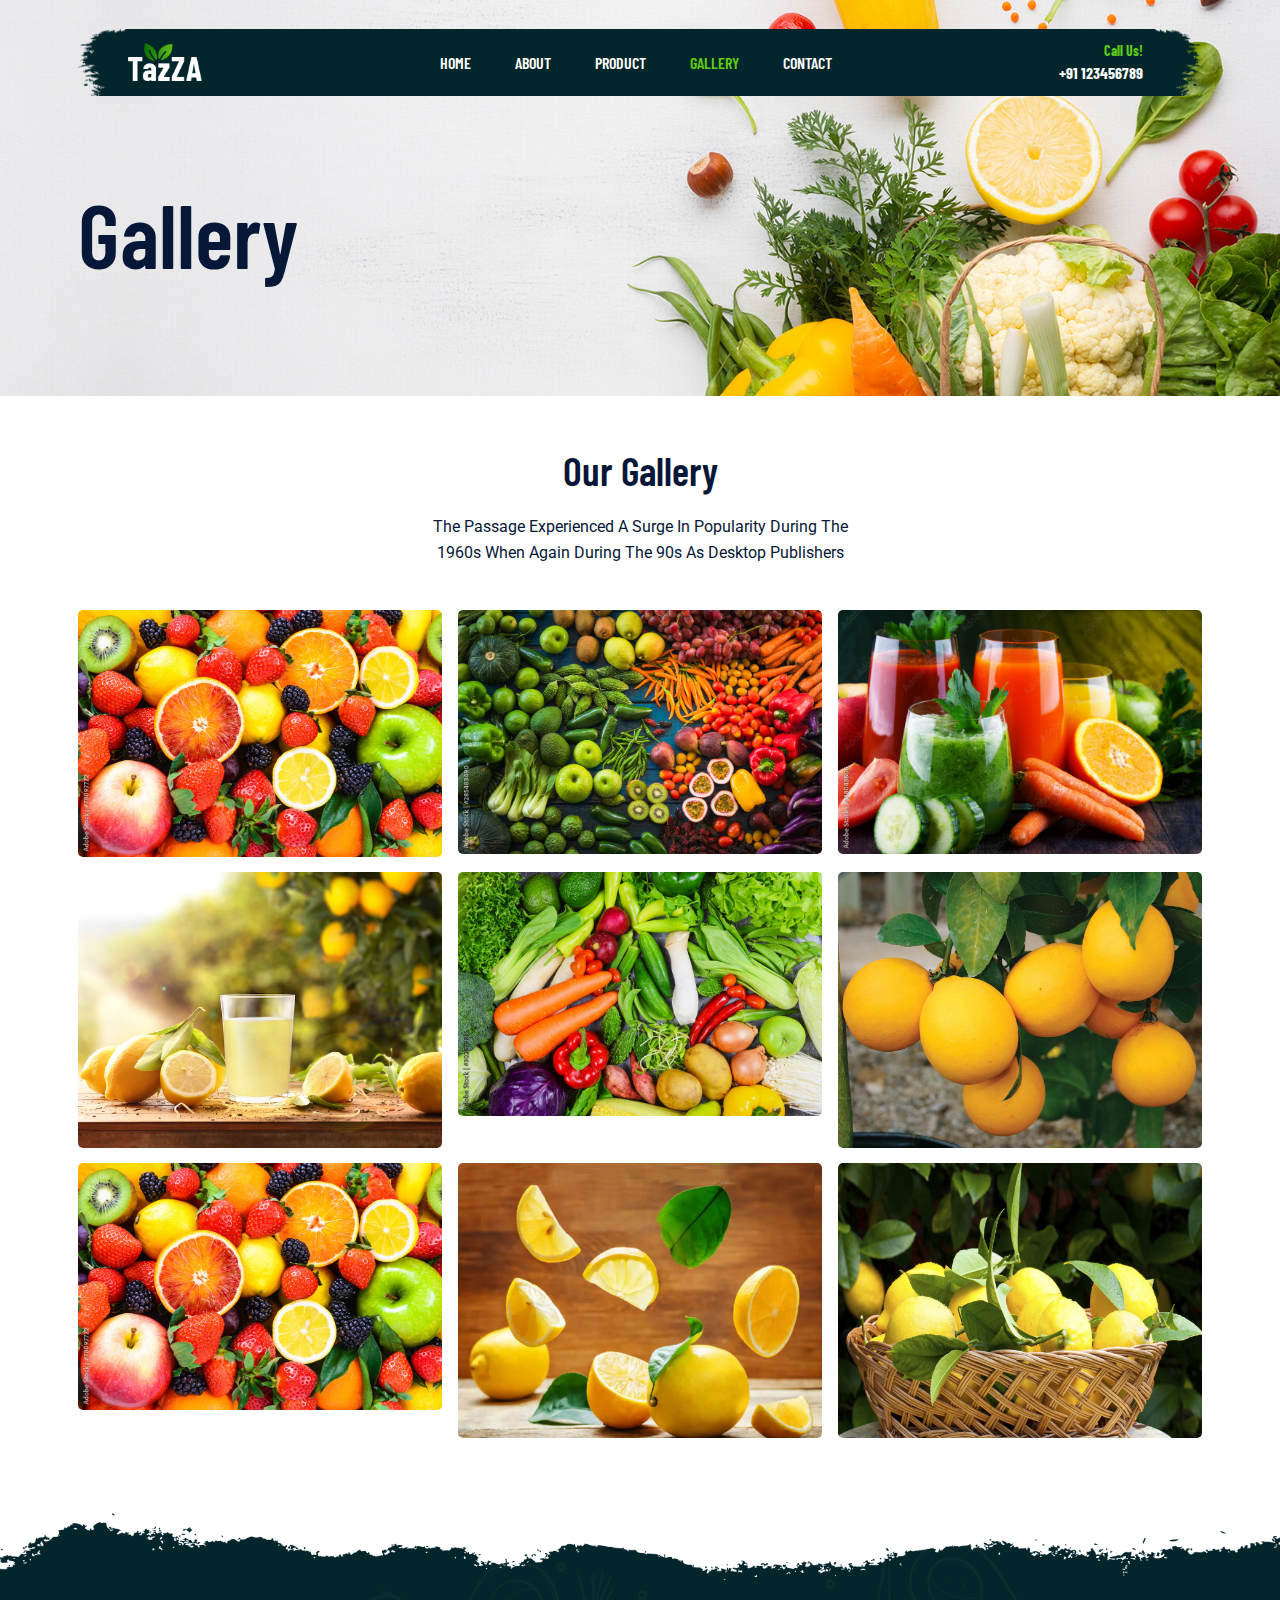
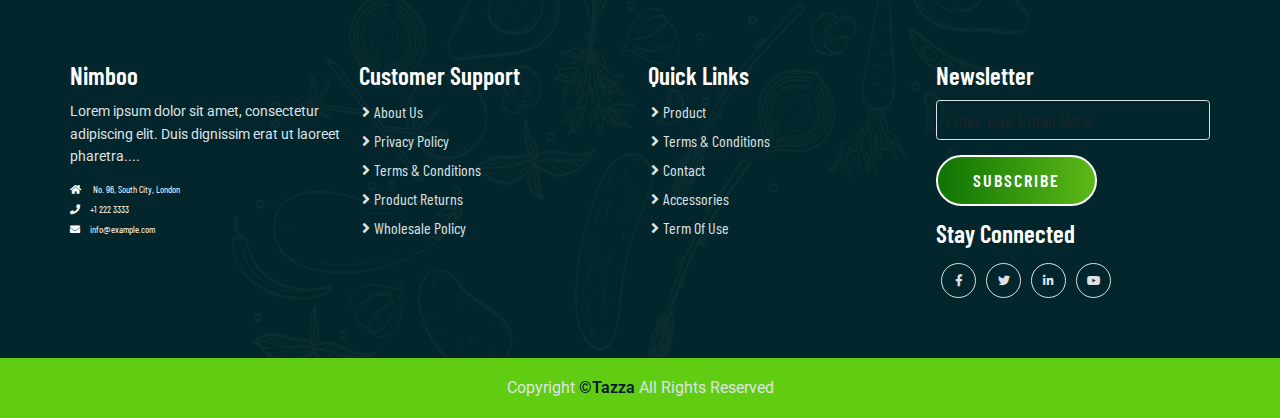
<file: gallery.html>
<!DOCTYPE html>
<html lang="en">
<head>
    <meta charset="UTF-8">
    <meta http-equiv="X-UA-Compatible" content="IE=edge">
    <meta name="viewport" content="width=device-width, initial-scale=1.0">
    <title>Tazza</title>
    <link rel="shortcut icon" href="favicon.ico" type="image/x-icon">

    <!-- lightbox popup -->
    <link rel="stylesheet" href="favicon.ico" type="image/x-icon">

     <!-- Bootstrap 5 CDN -->
     <link href="https://cdn.jsdelivr.net/npm/bootstrap@5.1.3/dist/css/bootstrap.min.css" rel="stylesheet">

     <!-- Font Awesome 5 CDN -->
     <link rel="stylesheet" href="https://cdnjs.cloudflare.com/ajax/libs/font-awesome/5.15.4/css/all.min.css"/>

    <!-- Style CSS -->
    <link rel="stylesheet" href="css/style.css">
    <link rel="stylesheet" href="css/responsive.css" >

</head>
<body class="gallery">
    <!-- Navbar Section Start -->
    <header id="full_navbar">
        <div class="header">
            <div class="container">
                <nav class="navbar navbar-expand-lg">
                    <a class="navbar-brand" href="index.html">
                      <img src="/images/logo.png" alt="logo" href="index.html">
                    </a>
                    <button class="navbar-toggler" type="button" data-toggle="collapse" data-target="#navbarNavAltMarkup" aria-controls="navbarNavAltMarkup" aria-expanded="false" aria-label="Toggle navigation">
                      <!-- <span class="navbar-toggler-icon"></span> -->
                      <i class="fas fa-stream navbar-toggler-icon"></i>
                    </button>
                    <div class="collapse navbar-collapse" id="navbarNavAltMarkup">
                      <div class="navbar-nav mx-auto">
                        <a class="nav-item nav-link" href="index.html">Home <span class="sr-only">(current)</span></a>
                        <a class="nav-item nav-link" href="about.html">About</a>
                        <a class="nav-item nav-link" href="product.html">Product</a>
                        <a class="nav-item nav-link active" href="gallery.html">Gallery</a>
                        <a class="nav-item nav-link" href="contact.html">Contact</a>
                      </div>
                      <div class="header_right">
                        <div class="text-lg-end">
                          <span>Call Us!</span>
                          <span class="phone_no">+91 123456789</span> 
                        </div>
                      </div>
                    </div>
                </nav>
            </div>
        </div>
    </header>

       
    <!-- Navbar Section Exit -->
    <section class="banner_section">
        <div class="container">
          <div class="banner-content">
            <h1>Gallery</h1>
          </div>
        </div>
      </section>

    <!-- banner Section Start -->
<section class="gallery-section">
    <div class="container">
        <div class="row">
            <div class="col-12 text-center pb-5">
                <h2 class="section-title">Our Gallery</h2>
                <p class="section-subtitle">The Passage Experienced A Surge In Popularity During The 1960s When
                    Again During The 90s As Desktop Publishers</p>
            </div>
            <div class="col-sm-6 col-lg-4 mb-4">
                <a href="images/gallery/g-1.jpg" data-lightbox="image" data-title="Lemon">
                    <img src="images/gallery/g-1.jpg" class="img-fluid rounded-3">
                </a>
            </div>
            <div class="col-sm-6 col-lg-4 mb-4">
                <a href="images/gallery/g-2.jpg" data-lightbox="image" data-title="Lemon">
                    <img src="images/gallery/g-2.jpg" class="img-fluid rounded-3">
                </a>
            </div>
            <div class="col-sm-6 col-lg-4 mb-4">
                <a href="images/gallery/g-3.jpg" data-lightbox="image" data-title="Lemon">
                    <img src="images/gallery/g-3.jpg" class="img-fluid rounded-3">
                </a>
            </div>
            <div class="col-sm-6 col-lg-4 mb-4">
                <a href="images/gallery/g-4.jpg" data-lightbox="image" data-title="Lemon">
                    <img src="images/gallery/g-4.jpg" class="img-fluid rounded-3">
                </a>
            </div>
            <div class="col-sm-6 col-lg-4 mb-4">
                <a href="images/gallery/g-5.jpg" data-lightbox="image" data-title="Lemon">
                    <img src="images/gallery/g-5.jpg" class="img-fluid rounded-3">
                </a>
            </div>
            <div class="col-sm-6 col-lg-4 mb-4">
                <a href="images/gallery/g-6.jpg" data-lightbox="image" data-title="Lemon">
                    <img src="images/gallery/g-6.jpg" class="img-fluid rounded-3">
                </a>
            </div>
            <div class="col-sm-6 col-lg-4 mb-4">
                <a href="images/gallery/g-1.jpg" data-lightbox="image" data-title="Lemon">
                    <img src="images/gallery/g-1.jpg" class="img-fluid rounded-3">
                </a>
            </div>
            <div class="col-sm-6 col-lg-4 mb-4">
                <a href="images/gallery/g-7.jpg" data-lightbox="image" data-title="Lemon">
                    <img src="images/gallery/g-7.jpg" class="img-fluid rounded-3">
                </a>
            </div>
            <div class="col-sm-6 col-lg-4 mb-4">
                <a href="images/gallery/g-8.jpg" data-lightbox="image" data-title="Lemon">
                    <img src="images/gallery/g-8.jpg" class="img-fluid rounded-3">
                </a>
            </div>

        </div>
    </div>
</section>


    <!-- banner Section Exit -->



    <!-- Features Section Start -->



    <!-- Features Section Exit -->

    <!-- Footer Section Start -->
    <section class="footer_wrapper mt-3 mb-md-0">
      <div class="container px-5 px-lg-0">
          <div class="row">
              <div class="col-lg-3 col-sm-6 mb-5 mb-lg-0">
                  <h5>Nimboo</h5>
                  <p class="mb-4 ps-0 company_details">Lorem ipsum dolor sit amet, consectetur adipiscing elit. Duis
                      dignissim erat ut laoreet
                      pharetra....</p>
                  <div class="contact-info">
                      <ul class="list-unstyled">
                          <li><a href="#"><i class="fa fa-home me-3"></i> No. 96, South City, London</a></li>
                          <li><a href="#"><i class="fa fa-phone me-3"></i>+1 222 3333</a></li>
                          <li><a href="#"><i class="fa fa-envelope me-3"></i>info@example.com</a></li>
                      </ul>
                  </div>
              </div>
              <div class="col-lg-3 col-sm-6 mb-5 mb-lg-0">
                  <h5>Customer Support</h5>
                  <ul class="link-widget p-0">
                      <li><a href="#">About Us</a></li>
                      <li><a href="#">Privacy Policy</a></li>
                      <li><a href="#">Terms & Conditions</a></li>
                      <li><a href="#">Product Returns</a></li>
                      <li><a href="#">Wholesale Policy</a></li>
                  </ul>
              </div>
              <div class="col-lg-3 col-sm-6 mb-5 mb-lg-0">
                  <h5>Quick Links</h5>
                  <ul class="link-widget p-0">
                      <li><a href="#">Product</a></li>
                      <li><a href="#">Terms & Conditions</a></li>
                      <li><a href="#">Contact</a></li>
                      <li><a href="#">Accessories</a></li>
                      <li><a href="#">Term Of Use</a></li>
                  </ul>
              </div>
              <div class="col-lg-3 col-sm-6 mb-5 mb-lg-0">
                  <h5>Newsletter</h5>
                  <div class="form-group mb-4">
                      <input type="email" class="form-control bg-transparent" placeholder="Enter Your Email Here">
                      <button type="submit" class="btn main-btn">Subscribe</button>
                  </div>
                  <h5>Stay Connected</h5>
                  <ul class="social-network d-flex align-items-center p-0">
                      <li><a href="#"><i class="fab fa-facebook-f"></i></a></li>
                      <li><a href="#"><i class="fab fa-twitter"></i></a></li>
                      <li><a href="#"><i class="fab fa-linkedin-in"></i></a></li>
                      <li><a href="#"><i class="fab fa-youtube"></i></a></li>
                  </ul>
              </div>
          </div>
      </div>
      <div class="container-fluid copyright-section">
          <p>Copyright <a href="#">©Tazza</a> All Rights Reserved</p>
      </div>
  </section>
  <!-- Footer Section End -->


    <!-- jQuery CDN -->
    <script src="https://cdnjs.cloudflare.com/ajax/libs/jquery/3.6.0/jquery.min.js"></script>

    <!-- Lightbox popup -->
    <script src="js/lightbox.js"></script>

    <!-- Bootstrap 5 CDN -->
    <script src="https://cdn.jsdelivr.net/npm/@popperjs/core@2.9.2/dist/umd/popper.min.js"></script>
    <script src="https://cdn.jsdelivr.net/npm/bootstrap@5.0.1/dist/js/bootstrap.min.js"></script>


    <!-- Custom JS -->
    <script src="js/main.js"></script>
    
</body>
</html>
</file>
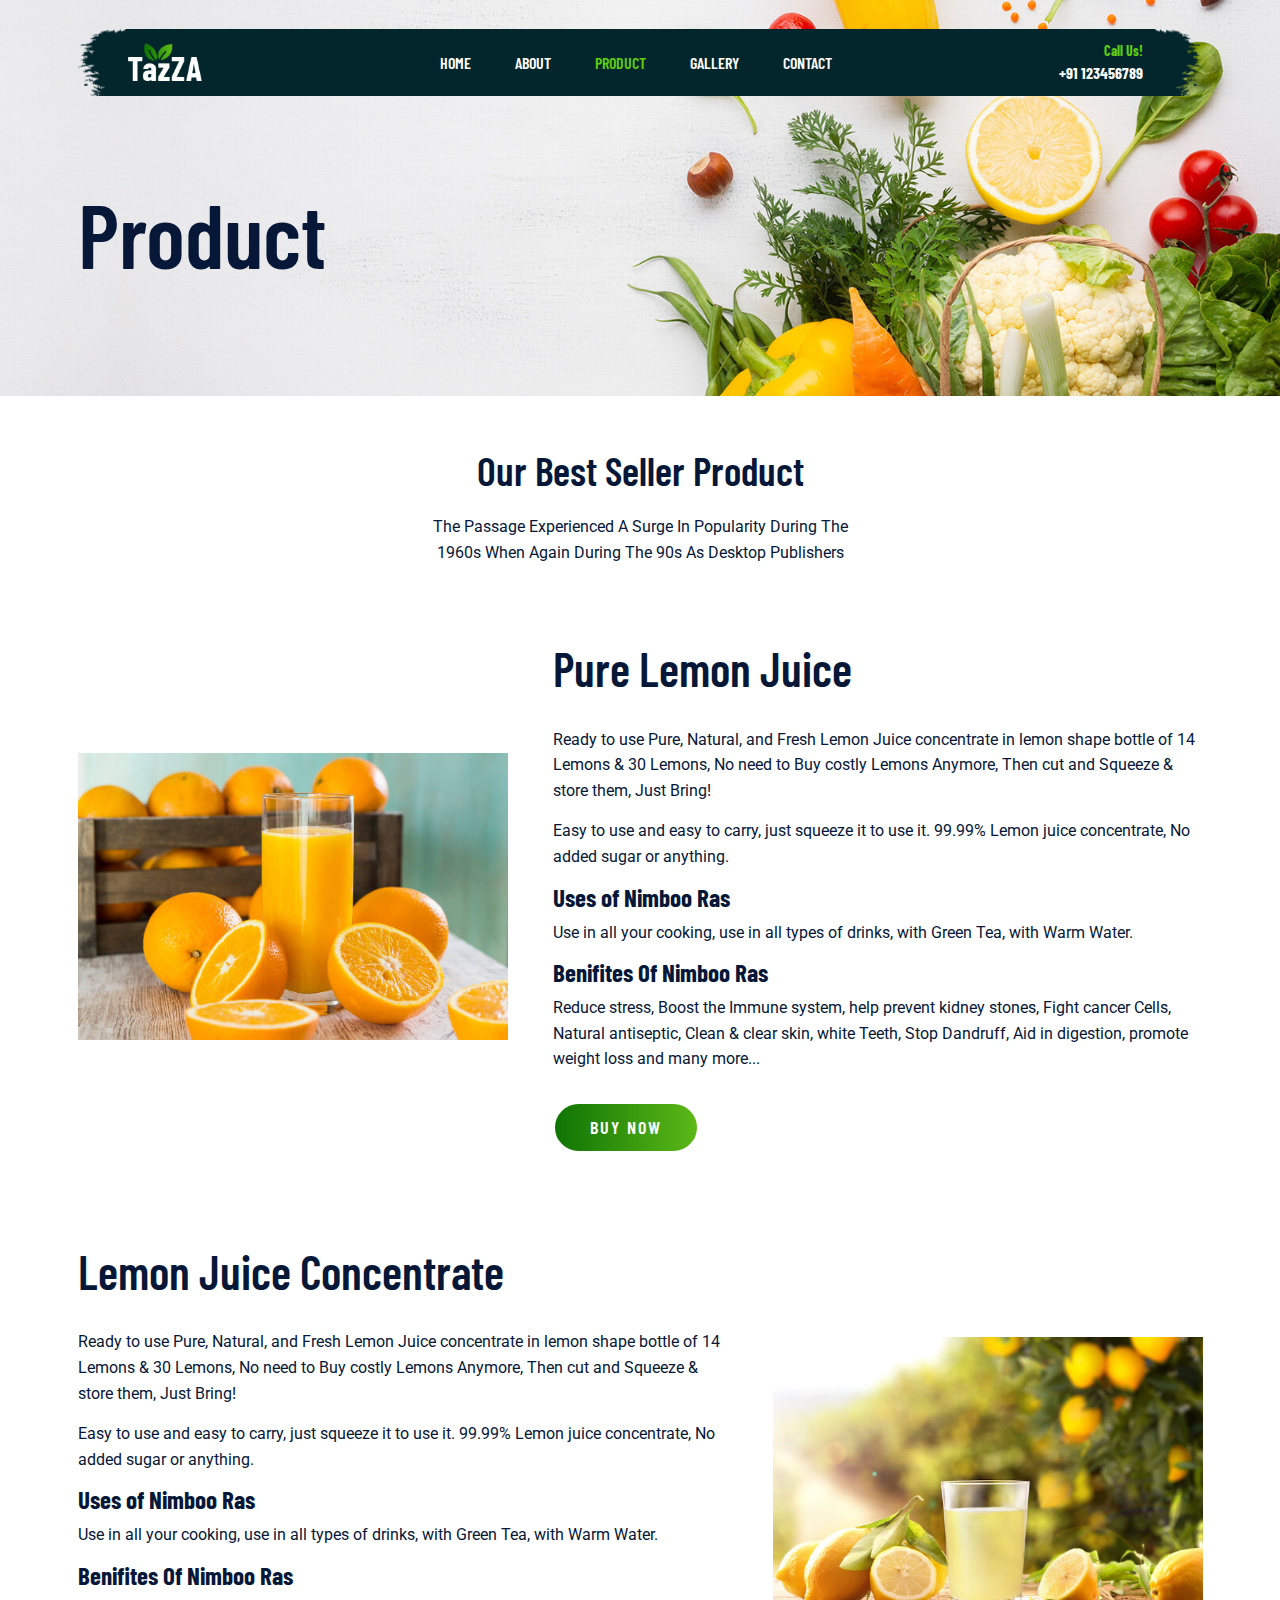
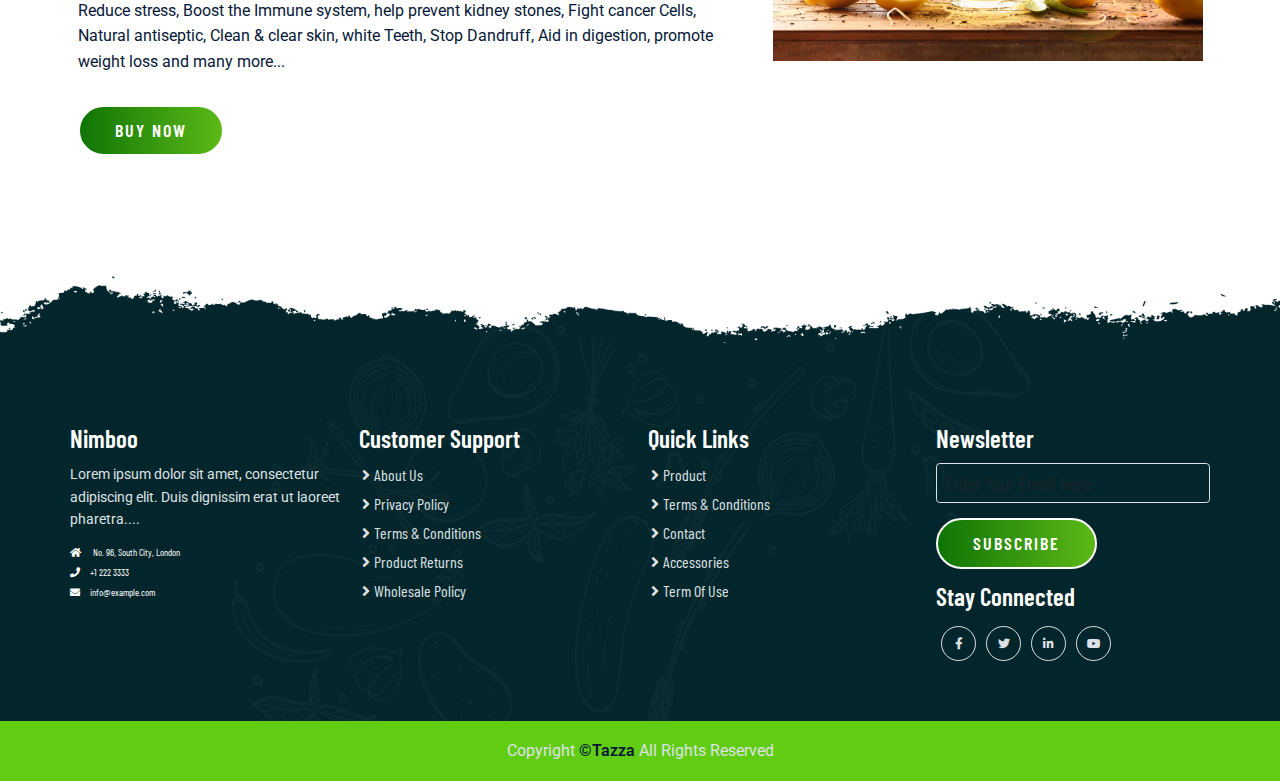
<file: product.html>
<!DOCTYPE html>
<html lang="en">
<head>
    <meta charset="UTF-8">
    <meta http-equiv="X-UA-Compatible" content="IE=edge">
    <meta name="viewport" content="width=device-width, initial-scale=1.0">
    <title>Tazza</title>
    <link rel="shortcut icon" href="favicon.ico" type="image/x-icon">

    <!-- lightbox popup -->
    <link rel="stylesheet" href="favicon.ico" type="image/x-icon">

     <!-- Bootstrap 5 CDN -->
     <link href="https://cdn.jsdelivr.net/npm/bootstrap@5.1.3/dist/css/bootstrap.min.css" rel="stylesheet">

     <!-- Font Awesome 5 CDN -->
     <link rel="stylesheet" href="https://cdnjs.cloudflare.com/ajax/libs/font-awesome/5.15.4/css/all.min.css"/>

    <!-- Style CSS -->
    <link rel="stylesheet" href="css/style.css">
    <link rel="stylesheet" href="css/responsive.css" >

</head>
<body class="product">
    <!-- Navbar Section Start -->
    <header id="full_navbar">
        <div class="header">
            <div class="container">
                <nav class="navbar navbar-expand-lg">
                    <a class="navbar-brand" href="index.html">
                      <img src="/images/logo.png" alt="logo">
                    </a>
                    <button class="navbar-toggler" type="button" data-toggle="collapse" data-target="#navbarNavAltMarkup" aria-controls="navbarNavAltMarkup" aria-expanded="false" aria-label="Toggle navigation">
                      <!-- <span class="navbar-toggler-icon"></span> -->
                      <i class="fas fa-stream navbar-toggler-icon"></i>
                    </button>
                    <div class="collapse navbar-collapse" id="navbarNavAltMarkup">
                      <div class="navbar-nav mx-auto">
                        <a class="nav-item nav-link" href="index.html">Home <span class="sr-only">(current)</span></a>
                        <a class="nav-item nav-link" href="about.html">About</a>
                        <a class="nav-item nav-link active" href="product.html">Product</a>
                        <a class="nav-item nav-link" href="gallery.html">Gallery</a>
                        <a class="nav-item nav-link" href="contact.html">Contact</a>
                      </div>
                      <div class="header_right">
                        <div class="text-lg-end">
                          <span>Call Us!</span>
                          <span class="phone_no">+91 123456789</span> 
                        </div>
                      </div>
                    </div>
                </nav>
            </div>
        </div>
    </header>

       
    <!-- Navbar Section Exit -->


    <!-- banner Section Start -->
    <section class="banner_section">
        <div class="container">
          <div class="banner-content">
            <h1>Product</h1>
          </div>
        </div>
      </section>

    <!-- banner Section Exit -->



    <!-- Features Section Start -->
    <section class="product_section">
        <div class="container">
            <div class="row justify-content-center">
                <div class="col-12 text-center pb-5">
                    <h2 class="section-title">Our Best Seller Product</h2>
                    <p class="section-subtitle">The Passage Experienced A Surge In Popularity During The 1960s When
                        Again During The 90s As Desktop Publishers</p>
                </div>
            </div>
            <div class="row align-items-center py-5">
                <div class="col-xl-5 col-lg-6 col-12 mb-5">
                    <div class="card border-0 me-lg-5">
                        <img src="/images/products/fresh-fruits1.jpg" alt="" srcset="">
                    </div>
                </div>
                <div class="col-xl-7 col-lg-6 col-12 mb-5">
                    <div class="product-content">
                        <h2>Pure Lemon Juice</h2>
                        <div class="product-details">
                            <p>Ready to use Pure, Natural, and Fresh Lemon Juice concentrate in lemon shape bottle of 14
                                Lemons & 30 Lemons, No need to Buy costly Lemons Anymore, Then cut and Squeeze & store
                                them, Just Bring!</p>
                            <p>Easy to use and easy to carry, just squeeze it to use it. 99.99% Lemon juice concentrate,
                                No added sugar or anything.</p>

                            <h4>Uses of Nimboo Ras</h4>
                            <p>Use in all your cooking, use in all types of drinks, with Green Tea, with Warm Water.
                            </p>
                            <h4>Benifites Of Nimboo Ras</h4>
                            <p>Reduce stress, Boost the Immune system, help prevent kidney stones, Fight cancer Cells,
                                Natural antiseptic, Clean & clear skin, white Teeth, Stop Dandruff, Aid in digestion,
                                promote weight loss and many more...</p>

                            <a href="#" class="btn main-btn">Buy Now</a>
                        </div>
                    </div>
                </div>
                </div>
                <div class="row align-items-center py-5">
                    <div class="col-xl-7 col-lg-6 col-12 mb-5  order-2 order-lg-1">
                        <div class="product-content">
                            <h2>Lemon Juice Concentrate</h2>
                            <div class="product-details">
                                <p>Ready to use Pure, Natural, and Fresh Lemon Juice concentrate in lemon shape bottle of 14
                                    Lemons & 30 Lemons, No need to Buy costly Lemons Anymore, Then cut and Squeeze & store
                                    them, Just Bring!</p>
                                <p>Easy to use and easy to carry, just squeeze it to use it. 99.99% Lemon juice concentrate,
                                    No added sugar or anything.</p>
    
                                <h4>Uses of Nimboo Ras</h4>
                                <p>Use in all your cooking, use in all types of drinks, with Green Tea, with Warm Water.
                                </p>
                                <h4>Benifites Of Nimboo Ras</h4>
                                <p>Reduce stress, Boost the Immune system, help prevent kidney stones, Fight cancer Cells,
                                    Natural antiseptic, Clean & clear skin, white Teeth, Stop Dandruff, Aid in digestion,
                                    promote weight loss and many more...</p>
    
                                <a href="#" class="btn main-btn">Buy Now</a>
                            </div>
                        </div>
                    </div>
                    <div class="col-xl-5 col-lg-6 col-12 mb-5 order-1 order-lg-2">
                        <div class="card border-0 ms-lg-5">
                            <img src="./images/products/fresh-fruits2.jpg" alt="product" class="img-fluid">
                        </div>
                    </div>
                </div>
    
            </div>
        </div>
    </section>

    <!-- Features Section Exit -->
    <!-- Footer Section Start -->
    <section class="footer_wrapper mt-3 mb-md-0">
      <div class="container px-5 px-lg-0">
          <div class="row">
              <div class="col-lg-3 col-sm-6 mb-5 mb-lg-0">
                  <h5>Nimboo</h5>
                  <p class="mb-4 ps-0 company_details">Lorem ipsum dolor sit amet, consectetur adipiscing elit. Duis
                      dignissim erat ut laoreet
                      pharetra....</p>
                  <div class="contact-info">
                      <ul class="list-unstyled">
                          <li><a href="#"><i class="fa fa-home me-3"></i> No. 96, South City, London</a></li>
                          <li><a href="#"><i class="fa fa-phone me-3"></i>+1 222 3333</a></li>
                          <li><a href="#"><i class="fa fa-envelope me-3"></i>info@example.com</a></li>
                      </ul>
                  </div>
              </div>
              <div class="col-lg-3 col-sm-6 mb-5 mb-lg-0">
                  <h5>Customer Support</h5>
                  <ul class="link-widget p-0">
                      <li><a href="#">About Us</a></li>
                      <li><a href="#">Privacy Policy</a></li>
                      <li><a href="#">Terms & Conditions</a></li>
                      <li><a href="#">Product Returns</a></li>
                      <li><a href="#">Wholesale Policy</a></li>
                  </ul>
              </div>
              <div class="col-lg-3 col-sm-6 mb-5 mb-lg-0">
                  <h5>Quick Links</h5>
                  <ul class="link-widget p-0">
                      <li><a href="#">Product</a></li>
                      <li><a href="#">Terms & Conditions</a></li>
                      <li><a href="#">Contact</a></li>
                      <li><a href="#">Accessories</a></li>
                      <li><a href="#">Term Of Use</a></li>
                  </ul>
              </div>
              <div class="col-lg-3 col-sm-6 mb-5 mb-lg-0">
                  <h5>Newsletter</h5>
                  <div class="form-group mb-4">
                      <input type="email" class="form-control bg-transparent" placeholder="Enter Your Email Here">
                      <button type="submit" class="btn main-btn">Subscribe</button>
                  </div>
                  <h5>Stay Connected</h5>
                  <ul class="social-network d-flex align-items-center p-0">
                      <li><a href="#"><i class="fab fa-facebook-f"></i></a></li>
                      <li><a href="#"><i class="fab fa-twitter"></i></a></li>
                      <li><a href="#"><i class="fab fa-linkedin-in"></i></a></li>
                      <li><a href="#"><i class="fab fa-youtube"></i></a></li>
                  </ul>
              </div>
          </div>
      </div>
      <div class="container-fluid copyright-section">
          <p>Copyright <a href="#">©Tazza</a> All Rights Reserved</p>
      </div>
  </section>
  <!-- Footer Section End -->



    <!-- jQuery CDN -->
    <script src="https://cdnjs.cloudflare.com/ajax/libs/jquery/3.6.0/jquery.min.js"></script>

    <!-- Lightbox popup -->
    <script src="js/lightbox.js"></script>

    <!-- Bootstrap 5 CDN -->
    <script src="https://cdn.jsdelivr.net/npm/@popperjs/core@2.9.2/dist/umd/popper.min.js"></script>
    <script src="https://cdn.jsdelivr.net/npm/bootstrap@5.0.1/dist/js/bootstrap.min.js"></script>


    <!-- Custom JS -->
    <script src="js/main.js"></script>
    
</body>
</html>
</file>
<file: css/style.css>
/* General CSS */
 @import url('https://fonts.googleapis.com/css2?family=Barlow+Condensed:wght@200;300;400;500;600;700;800;900&display=swap');
 @import url('https://fonts.googleapis.com/css2?family=Roboto:wght@300;400;500;700;900&display=swap');

 *,
 *::before,
 *::after {
     -webkit-box-sizing: border-box;
     -moz-box-sizing: border-box;
     box-sizing: border-box;
     margin: 0;
     padding: 0;
     text-decoration: none;
     outline: none;
 } 
 
 :root {
 
     /* Background Color */
     --bg-white:#fff;
     --bg-dark-color: #03262c;
 
     /* Text Colors */
     --primary-text: #061738;
     --secondary-color: #60cd12;
     --light-color: #e2f6de;
     --dark-color: #03262c;
     --text-white: #fff;
     --text-gray: #dee2e6;
     --anchor-color: #007aff;
 
     /* Font Family */
     --primary-font: 'Barlow Condensed', sans-serif;
     --secondary-font: 'Roboto', sans-serif;
 }   
body,
html {
    color: var(--primary-text);
    font-size: 10px;
    font-weight: 400;
    font-family: var(--primary-font);
    scroll-behavior: smooth;
    line-height: 1.5;
}
h1,
h2,
h3,
h4,
h5,
h6,
p{
    margin: 0;
}
h1 {
    font-size: 9rem;
    line-height: 1.4;
    font-weight: 600;
    color: var(--primary-text);
}

h2 {
    color: var(--primary-text);
    font-size: 4.7rem;
    font-weight: 600;
    display: inline-block;
    text-transform: capitalize;
    line-height: 1.2;
    margin-bottom: 2rem;
}

h3 {
    color: var(--text-white);
    font-size: 3.1rem;
    line-height: 1.2;
    font-weight: 700;
}

h4 {
    font-size: 2.5rem;
    font-weight: 700;
    line-height: 1;
    color: var(--primary-text);
}

h5 {
    font-size: 1.8rem;
    font-weight: 600;
    line-height: 1;
    color: var(--primary-text);
}

p {
    font-size: 1.6rem;
    line-height: 1.6;
    margin-top: 1rem;
    color: var(--primary-text);
    font-family: var(--secondary-font);
}

embed,
iframe,
img,
object{
            max-width: 100%;
}

ul{
    margin: 0;
    padding: 0;
    list-style: none;
}

a,
a:active,
a:focus,
a:hover,
button{
    text-decoration: none;
    outline: 0;
}
li a{
    color: var(--text-white);
}

a:hover,
button:hover {
    -webkit-transition: all 0.3s ease-in;
    -o-transition: all 0.3s ease-in;
    -moz-transition: all 0.3s ease-in;
    transition: all 0.3s ease-in;
}

::-webkit-scrollbar {
    width: 10px;
} 
::-webkit-scrollbar-track {
    background:var(--white); 
} 
::-webkit-scrollbar-thumb {
    background: var(--secondary-color); 
}  
.main-btn {
    position: relative;
    color:var(--bg-white);
    background: linear-gradient(to right, #0f7404,#5cb917);
    z-index: 1;
    overflow: hidden;
    border:0.2rem solid;
    border-radius:3.5rem;
    text-transform: uppercase;
    padding:1rem 3.5rem;
    font-weight:600;
    font-size: 1.8rem;
    margin-top:1.5rem;
    letter-spacing:0.2rem;
}

.main-btn:hover{
    background: var(--bg-white);
    color: var(--secondary-color);
    border: 0.2rem solid var(--secondary-color);
}

section{
    padding: 5rem 0;
}

.section-title{
    font-size: 4rem;
    font-weight:600;
    color: var(--primary-text);
    text-transform:capitalize;
    margin-bottom:2rem;
}
.section-subtitle{
    font-size:1.6rem;
    font-weight: 400;
    color: var(--primary-text);
    font-family: var(--secondary-font);
    max-width: 40%;
    margin: auto;
    margin-bottom: 1.5rem;
}
.about .banner_section,
.product .banner_section,
.gallery .banner_section,
.contact .banner_section{
    background: url(/images/banner-slide/top-banner.jpg);
    background-repeat: no-repeat;
    background-position:center;
    background-size:cover;
    padding-top:17rem;
    padding-bottom:10rem;
    min-height: auto;
}
/* 01 navbar css */

.header {
    position: absolute;
    width: 100%;
    top: 2rem;
    left: 0;
    z-index: 2;
}

.header .navbar {
    background: url(/images/header-bg.png);
    background-repeat: no-repeat;
    background-position: center;
    background-size: contain;
    padding: 2rem 5rem;
}

.navbar-brand {
    width: 7.5rem;
    margin-top: -0.1rem;
}

.header .navbar-nav .nav-link {
    color: var(--text-white);
    text-transform: uppercase;
    font-size: 1.6rem;
    font-weight: 600;
    padding: 0.5rem 2rem;
    margin: 0 0.2rem;
    font-family: var(--primary-font);
}

.header .navbar-nav .nav-link:hover,
.header .navbar-nav .nav-link.active {
    color: var(--secondary-color);
}

.header .navbar-toggler {
    color: var(--text-white);
    font-size: 2rem;
    height: 2.7rem;
    padding: 0;
}

.header .navbar-toggler:focus {
    outline: none;
    box-shadow: none;
}

.header .header-right ul img {
    width: 2rem;
}

.header .header_right span {
    color: var(--secondary-color);
    display: block;
    font-weight: 700;
    font-size: 1.4rem;
    margin-right: 1rem;
}

.header .header_right .phone_no {
    color: var(--text-white);
    font-size: 1.6rem;
}

.header .header_right a {
    height: 3.5rem;
    width: 3.5rem;
    text-align: center;
    background-color: #13424a;
    border-radius: 50%;
    margin-left: 1rem;
    display: flex;
    align-items: center;
    justify-content: center;
}

.header-scrolled {
    position: fixed;
    top: -0.4rem;
    left: 0;
    right: 0;
    width: 100%;
    max-width: 1320px;
    margin: auto;
    z-index: 999;
    /* box-shadow: .5084rem 1.1419rem 2.5rem 0 rgb(0 0 0 / 8%); */
    transition: 0.3s ease-in-out;
} 


/*  02 Banner Section */
.banner_section{
    background:url('/images/banner-slide/Banner-1.jpg');
    background-repeat: no-repeat;
    background-position:center;
    background-size:cover;
    min-height: 90vh;
}
.banner_section .carousel-item{
    padding:3rem 0;
    height:90vh;
}
.banner_section .carousel-caption{
    top:30%;
    bottom: 0;
    left: 3%;
    right: 0;
    text-align:left;
    width: 100%;
}
.banner_section .carousel-caption h3{
    padding:0.5rem 1.5rem;
    background-color:var(--dark-color);
    display: inline;
}
.banner_section .carousel-caption p{
    max-width:40rem;
    margin-bottom: 2rem;
}
/* 03 Feature Css */
.feature_section .features-box{
    background-color:transparent;
    border: 0.15rem solid var(--light-color);
    padding:8rem 0;
    transition: all 0.3s;
}
.feature_section .featured-icon-border{
    background-color:transparent;
    border-radius: 50%;
    border: 0.2rem solid var(--light-color);
    padding: 1.3rem;
    display: inline-block; 
}
.feature_section .features-box .features-icon{
    height: 6.5rem;
    width: 6.5rem;
    background-color:var(--light-color);
    margin: auto;
    border-radius: 50%;
    display:flex;
    align-items: center;
    justify-content: center;
}
.feature_section .features-box .features-icon img {
    width:3.7rem;
}
.feature_section .features-box h3 {
    margin-top: 1.5rem;
    color:var(--primary-text);
}
.feature_section .features-box:hover{
    background-color: var(--bg-dark-color);
    border-color: var(--bg-dark-color);
}
.feature_section .features-box:hover h3{
    color: var(--text-white);
}
.feature_section .features-box:hover .featured-icon-border{
    border-color: var(--secondary-color);
}
/* 04 About Us Section */
.landing_about_section{
    background:url("/images/about/about-banner.jpg");
    background-size: cover;
    background-repeat: no-repeat;
    background-position:center center;
    padding: 9rem 0;
}
.landing_about_section p{
    color: var(--primary-text);
    margin-bottom:2rem;

}
/* 05 Product Card Design */
.landing_product_section .product-card{
    position: relative;
    overflow: hidden;
    cursor: pointer;
    border: 0.2rem solid var(--light-color);
    padding: 2rem 1rem;
    transition:all 0.3s;
}
.landing_product_section .product-card .product-img{
    margin-bottom: 7rem;
    text-align: center;
}
.landing_product_section .product-card h3{
    color: var(--primary-text);
}
.landing_product_section .product-card span{
    font-size:1.8rem;
    font-weight: 600;
    text-transform: uppercase;
    color: var(--secondary-color);
    margin-right: 0.5rem;
    text-decoration: line-through;
    transition: all 0.3s;
}
.landing_product_section .product-card .product-detail{
    position: absolute;
    bottom: -22rem;
    right: 0;
    left: 0;
    text-align: center;
    padding: 5rem 1rem;
    background-color:var(--dark-color);
    transition: all 0.5s ease;
}
.landing_product_section .product-card:hover .product-detail{
    bottom: 0;
}

/* 06 Testimonial */
.testimonial_section{
    background-color: var(--light-color);
    padding-bottom: 8rem;
}
.testimonial_section .carousel-indicators{
    bottom: -6rem;
}
.testimonial_section .carousel-indicators button{
    background-color: var(--dark-color);
    width: 1.2rem;
    height: 1.2rem;
    border-radius: 50%;
}
.testimonial_section .card{
    background:url('/images/testimonial/testimonial-bg.png ');
    background-size: cover;
    background-repeat:no-repeat;
    background-position:center;
    text-align: right;
    padding: 5rem 5rem 5rem 0;
    border-radius: 0 .5rem .5rem 0;
    border: 0.1rem solid transparent;
}
.testimonial_section .profile-box{
    padding:1.875rem;
    background-color: var(--dark-color);
    border-radius: .5rem 0 0 .5rem;
}
.testimonial_section .profile-box img{
    border-radius: .625rem 3.125rem;
    width: 100%;
    height: 100%;
    object-fit: cover;
}
.testimonial_section .desc-box{
    padding-left: 2.5rem;
}

/* 07 Gallery Css */
.gallery_section img{
    width: 100%;
    height: 100%;
    object-fit: cover;
}
/* 08 Footer Css */
.footer_wrapper{
    background:url("/images/footer-bg//footer_bg.png");
    background-size: cover;
    background-repeat: no-repeat;
    background-position: top center;
    padding-top: 15rem;
    padding-bottom: 0rem;
}
.footer_wrapper h5{
    color: var(--text-white);
    font-size: 2.5rem;
    margin-bottom: 1.25rem;
}
.footer_wrapper ul li{
    margin-bottom: 0.5rem;
    list-style: none;
}
.footer_wrapper .company_details{
    font-size:1.4rem;
}
.footer_wrapper .contact-infi li a{
    color: var(--text-gray);
    font-size: 1.6rem;
}
.footer_wrapper .link-widget li a,
.footer_wrapper p{
    color: var(--text-gray);
    font-size: 1.6rem;
    padding-left:1.5rem;
    position:relative;
    -webkit-transition: all 0.3s ease-out 0s;
    transition:all 0.3s ease-out 0s;
}
.footer_wrapper .link-widget li a:before{
    content:'\f105';
    font-family: "Font Awesome 5 Free";
    font-weight: 900;
    position: absolute;
    left: 0.3rem;
    top: 50%;
    -webkit-transform: translateY(-50%);
    transform: translateY(-50%);
}
.footer_wrapper .link-widget li a:hover{
    margin-left: .625rem;
    color:var(--secondary-color);
}
.footer_wrapper .social-network a{
    width: 3.5rem;
    height: 3.5rem;
    line-height: 3.2rem;
    margin: .5rem;
    display: inline-block;
    border: 0.125rem solid var(--text-gray);
    color: var(--text-gray);
    text-align: center;
    font-size: 1.2rem;
    border-radius: 100%;
    -webkit-transition:all 0.3s cubic-bezier(0.645, 0.045, 0.355, 1);
    transition:all 0.3s cubic-bezier(0.645, 0.045, 0.355, 1);
}
.footer_wrapper .social-network a:hover{
    background-color:var(--secondary-color);
    border-color: var(--secondary-color);
    color: var(--text-white);
    box-shadow: 0 0.625rem 0.9375rem 0 rgb(0 0 0/10%);
    transform: translateY(-0.1875rem);
}
.footer_wrapper .form-control{
    font-size: 2rem;
    color: var(--text-white);
}
.footer_wrapper .form-control:focus{
    outline: none;
    box-shadow: none;
    border-color: var(--secondary-color);
}
.footer_wrapper .copyright-section{
    background-color: var(--secondary-color);
    text-align: center;
    margin-top:5rem;
}
.footer_wrapper .copyright-section p{
    margin-top:0;
    padding: 3rem 0;
    line-height:0
}
.footer_wrapper .copyright-section a{
    color: var(--primary-text);
    font-weight: 600;
}

/* 09 About Us Page */
.about .about-details p{
    color: var(--primary-text);
}

/* 10 Product */
.product .product-details p{
    margin-bottom:1.5rem ;
}
</file>
<file: css/responsive.css>
/* Media Query 1170px */
@media (max-width:1170px){

    /* General CSS */
    .section-subtitle {
        max-width: 60%;
    }

    /* 02 Banner Section */

}

/* Media Query 991px */
@media (max-width:991px){
    /* General Css */
    .about .banner_section,
    .product .banner_section,
    .gallery .banner_section,
    .contact .banner_section   {
        padding-top:12.5rem;
        padding-bottom:3rem;
    }


    /* 01 Navbar Css */
    .header .navbar{
        background-size: cover;
        padding: 2rem;
    }
    .header .navbar-nav .nav-link{
        margin-top:2rem;
    }
    .header .navbar-nav .nav-link{
        padding: 0.2rem 0.5rem;
        margin-bottom: 1rem;
    }
    .header .header_right span{
        padding: 0.2rem 0.5rem;
    }

}

/* Media Query 767 */
@media (max-width:767px){
    /* General CSS */
    body,html{
        font-size:8px;
    }
    .section-subtitle{
        max-width: 80%;
    }

    /* 02 Banner_section */
    .banner_section{
        min-height: 70vh;
    }
    .banner_section .carousel-item{
        height:90vh;
    }
    


}

/* Media Query 590px */
@media (max-width:767px){
    /* General Css */
    body,html{
        font-size: 7px ;
    }
}
</file>
